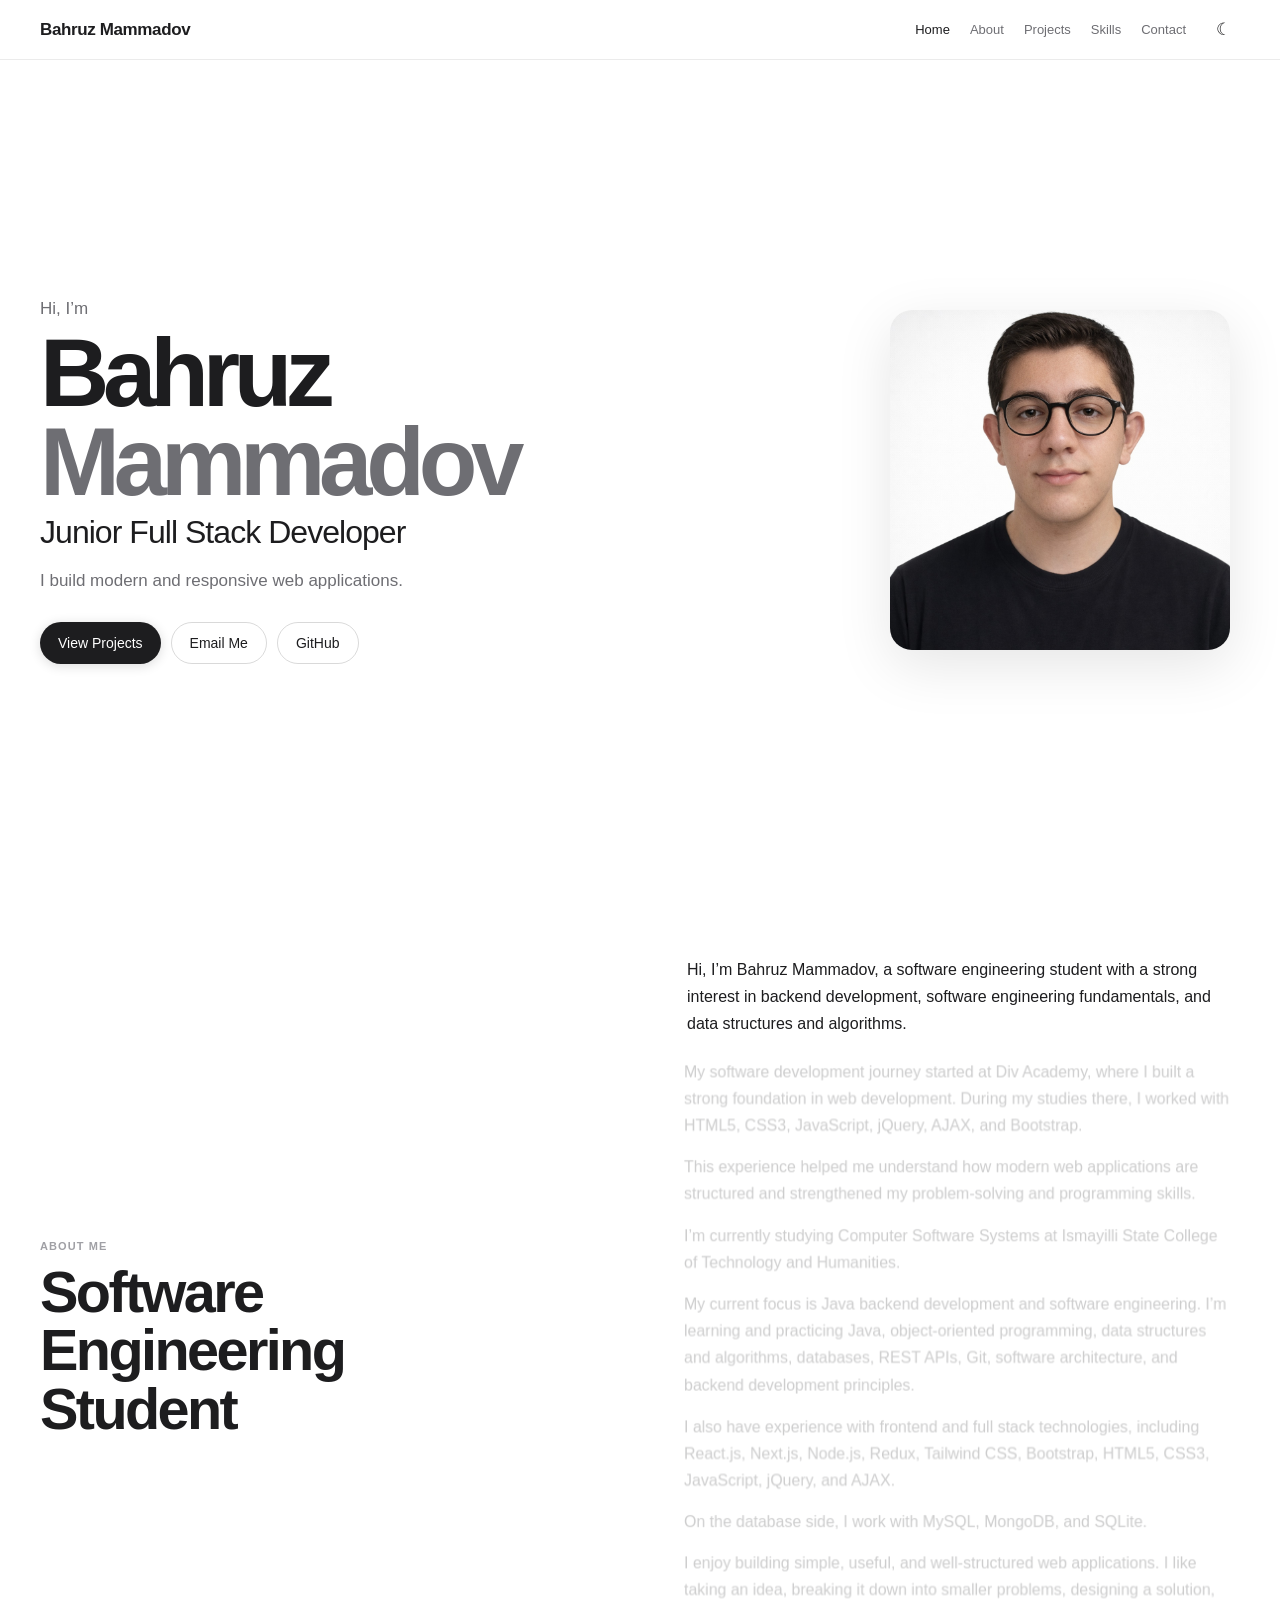
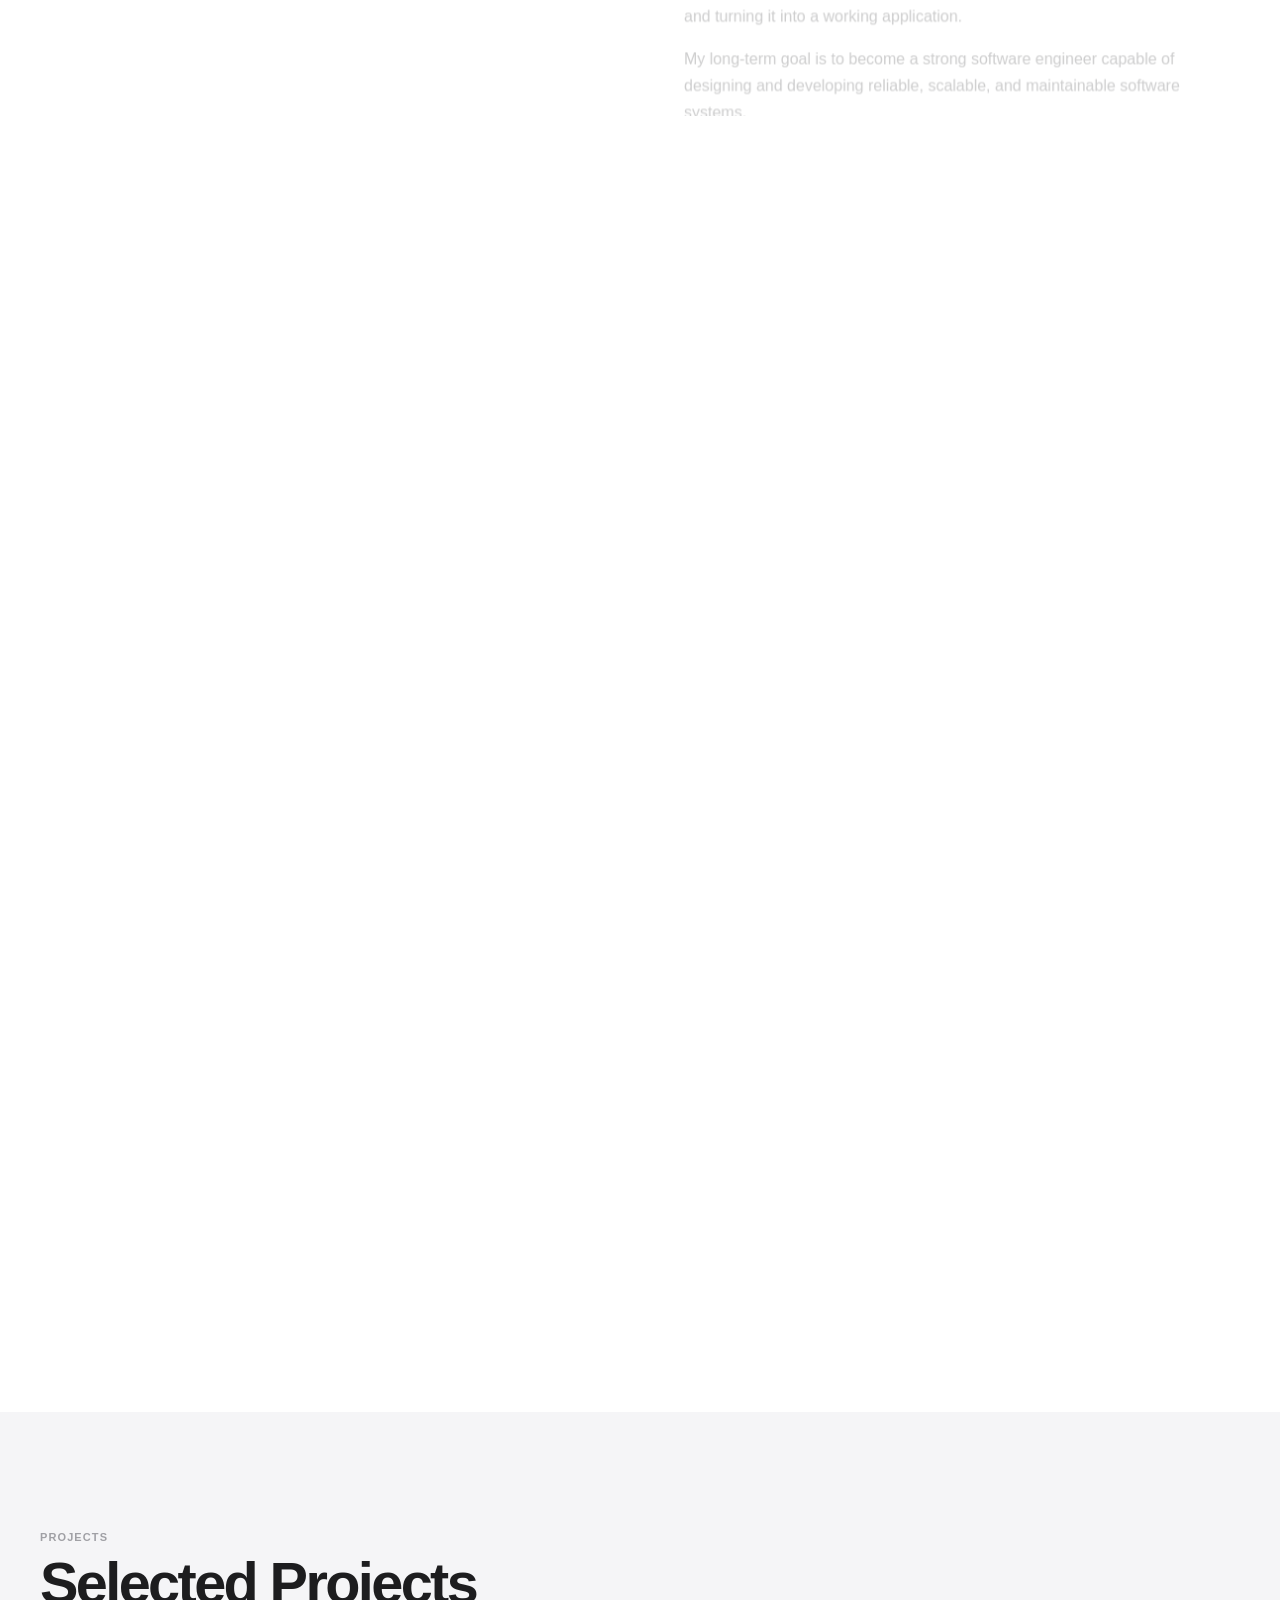
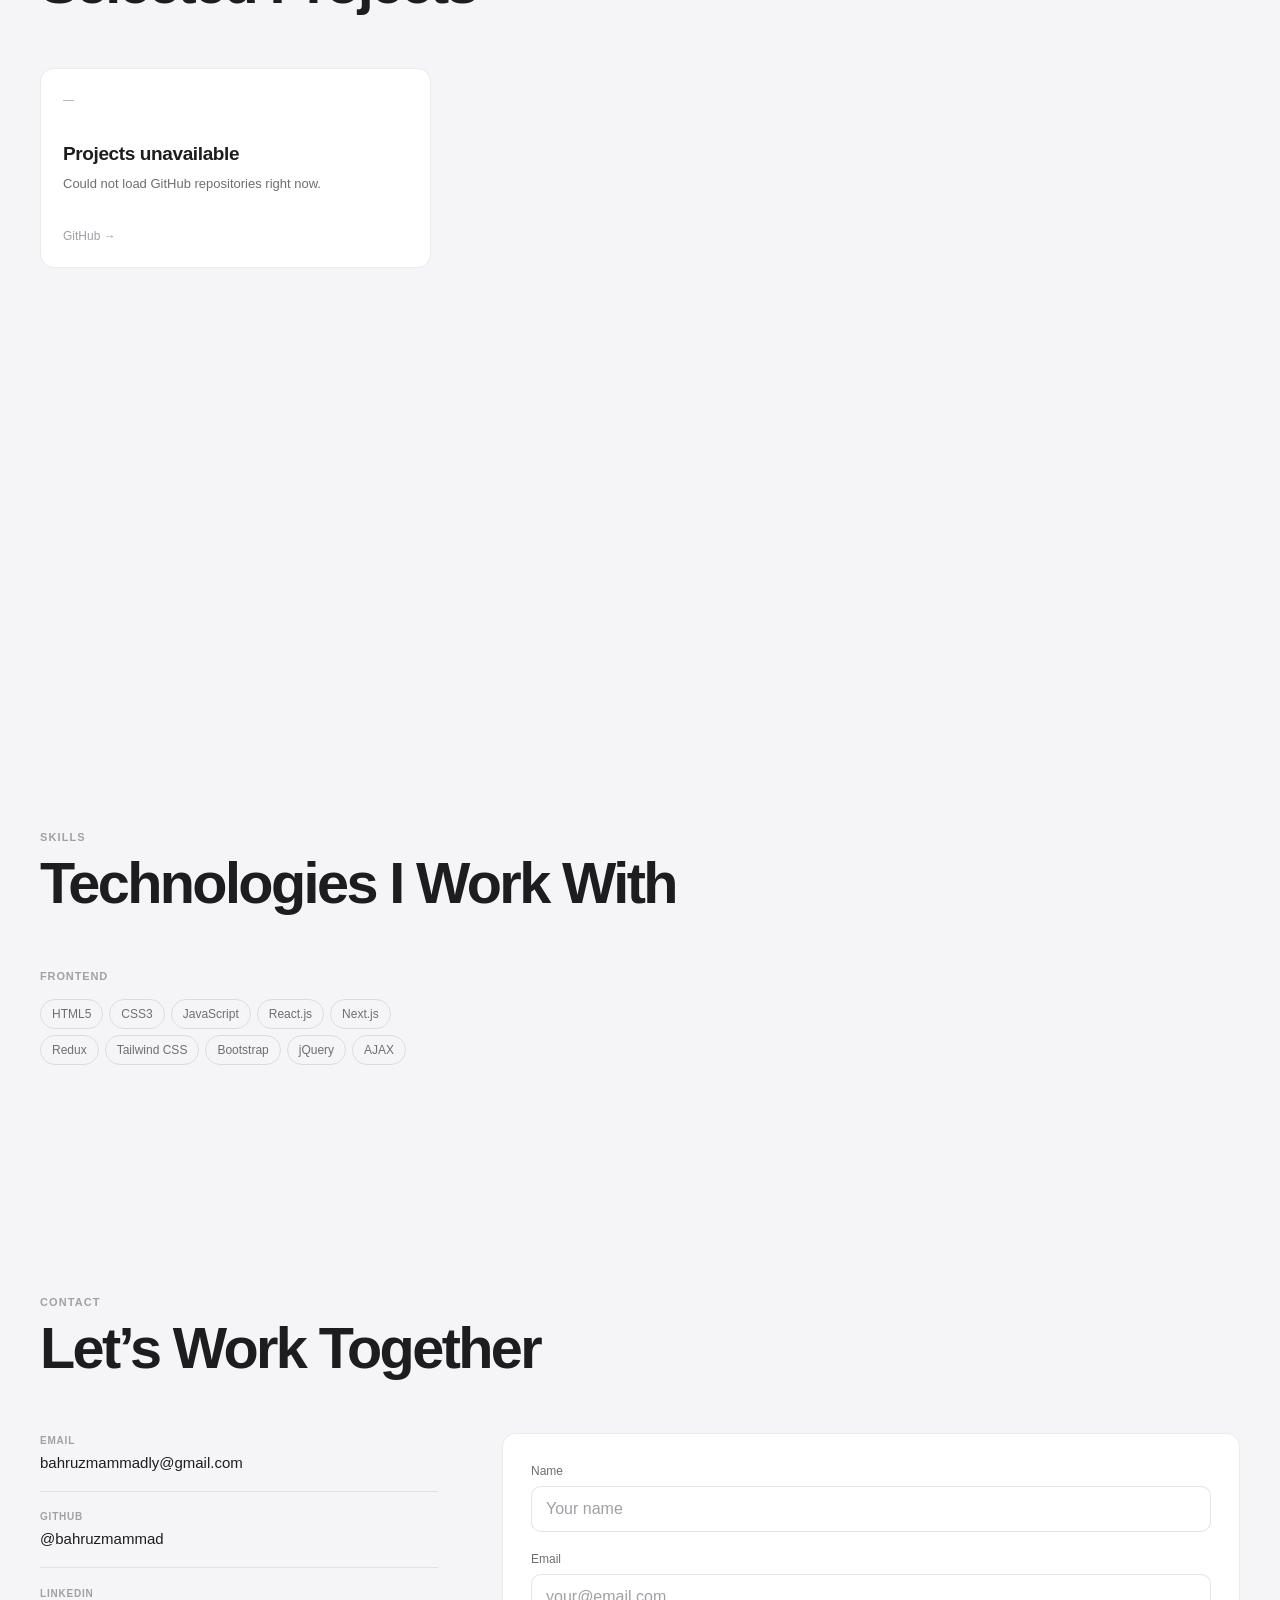
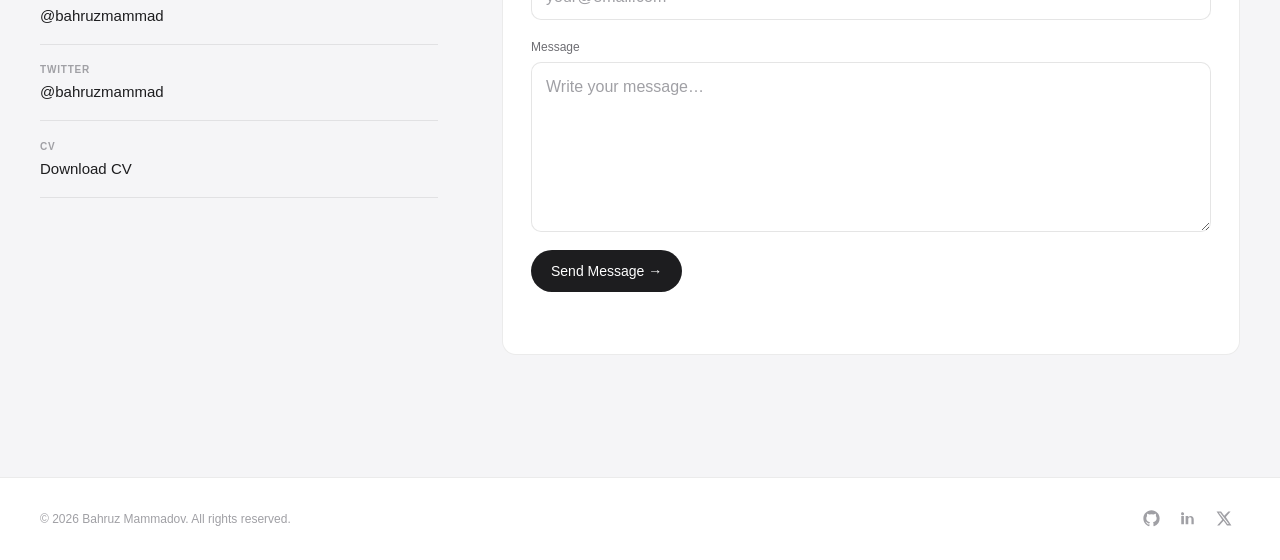
<file: index.html>
<!doctype html>
<html lang="en">
  <head>
    <meta charset="UTF-8" />
    <meta name="viewport" content="width=device-width, initial-scale=1.0" />

    <meta
      name="description"
      content="Bahruz Mammadov is a junior full-stack developer and software engineering student building modern web applications with Java, Spring Boot, React, Node.js, and MySQL. Open to junior developer roles."
    />
    <meta name="author" content="Bahruz Mammadov" />
    <meta name="theme-color" content="#ffffff" id="theme-color" />
    <meta name="robots" content="index, follow" />

    <link rel="canonical" href="https://bahruzmammad.github.io/" />

    <meta property="og:type" content="website" />
    <meta property="og:url" content="https://bahruzmammad.github.io/" />
    <meta
      property="og:title"
      content="Bahruz Mammadov — Junior Full Stack Developer"
    />
    <meta
      property="og:description"
      content="Portfolio of Bahruz Mammadov — junior full-stack developer specialising in Java, React, and Node.js web applications."
    />
    <meta
      property="og:image"
      content="https://bahruzmammad.github.io/assets/img/myimage.jpg"
    />
    <meta
      property="og:image:alt"
      content="Bahruz Mammadov — Junior Full Stack Developer"
    />
    <meta property="og:locale" content="en_US" />

    <meta name="twitter:card" content="summary_large_image" />
    <meta name="twitter:site" content="@bahruzmammad" />
    <meta name="twitter:creator" content="@bahruzmammad" />
    <meta name="twitter:url" content="https://bahruzmammad.github.io/" />
    <meta
      name="twitter:title"
      content="Bahruz Mammadov — Junior Full Stack Developer"
    />
    <meta
      name="twitter:description"
      content="Portfolio of Bahruz Mammadov — junior full-stack developer specialising in Java, React, and Node.js web applications."
    />
    <meta
      name="twitter:image"
      content="https://bahruzmammad.github.io/assets/img/myimage.jpg"
    />

    <title>Bahruz Mammadov — Junior Full Stack Developer</title>

    <link
      rel="icon"
      type="image/png"
      href="assets/img/favicon.png"
      sizes="32x32"
    />
    <link rel="apple-touch-icon" href="assets/img/myimage.jpg" />

    <script type="application/ld+json">
      {
        "@context": "https://schema.org",
        "@graph": [
          {
            "@type": "Person",
            "@id": "https://bahruzmammad.github.io/#person",
            "name": "Bahruz Mammadov",
            "url": "https://bahruzmammad.github.io/",
            "jobTitle": "Junior Full Stack Developer",
            "description": "Software engineering student and junior full-stack developer building web applications with Java, Spring Boot, React, Node.js, and MySQL.",
            "sameAs": [
              "https://github.com/bahruzmammad",
              "https://www.linkedin.com/in/bahruzmammad",
              "https://twitter.com/bahruzmammad"
            ]
          },
          {
            "@type": "WebSite",
            "@id": "https://bahruzmammad.github.io/#website",
            "url": "https://bahruzmammad.github.io/",
            "name": "Bahruz Mammadov — Portfolio",
            "description": "Personal portfolio of Bahruz Mammadov, junior full-stack developer.",
            "author": {
              "@id": "https://bahruzmammad.github.io/#person"
            }
          }
        ]
      }
    </script>

    <script>
      (function () {
        try {
          var theme = localStorage.getItem("theme");
          var isDark = window.matchMedia(
            "(prefers-color-scheme: dark)",
          ).matches;

          document.documentElement.dataset.theme =
            theme || (isDark ? "dark" : "light");
        } catch (error) {
          document.documentElement.dataset.theme = "light";
        }
      })();
    </script>

    <link rel="stylesheet" href="assets/css/styles.css" />
  </head>

  <body>
    <a href="#main" class="skip-to-content"> Skip to main content </a>

    <header class="header-nav" role="banner">
      <nav class="navbar container" aria-label="Main navigation">
        <a href="#home" class="logo" aria-label="Bahruz Mammadov — back to top">
          Bahruz Mammadov
        </a>

        <div class="nav-right">
          <button
            type="button"
            class="menu-toggle"
            id="menu-toggle"
            aria-label="Open navigation menu"
            aria-expanded="false"
            aria-controls="main-menu"
          >
            <span></span>
            <span></span>
            <span></span>
          </button>

          <ul class="nav-list" id="main-menu" role="list">
            <li>
              <a href="#home" class="active"> Home </a>
            </li>

            <li>
              <a href="#about"> About </a>
            </li>

            <li>
              <a href="#projects"> Projects </a>
            </li>

            <!--<li>
                            <a href="#education">
                                Education
                            </a>
                        </li>-->

            <li>
              <a href="#skills"> Skills </a>
            </li>

            <!--<li>
                            <a href="#certificates">
                                Certificates
                            </a>
                        </li>-->

            <li>
              <a href="#contact"> Contact </a>
            </li>
          </ul>

          <div class="theme-switcher">
            <button
              type="button"
              class="theme-icon-button"
              id="theme-toggle"
              aria-label="Switch to dark mode"
              aria-pressed="false"
              title="Switch to dark mode"
            >
              <span class="theme-icon" aria-hidden="true"> &#9790; </span>
            </button>
          </div>
        </div>
      </nav>
    </header>

    <main id="main">
      <section id="home" class="hero" aria-labelledby="hero-title">
        <div class="container hero-content">
          <div class="hero-text reveal">
            <p class="hero-greeting">Hi, I&#8217;m</p>

            <h1 id="hero-title">
              Bahruz
              <span class="hero-highlight"> Mammadov </span>
            </h1>

            <h2>Junior Full Stack Developer</h2>

            <p class="hero-description">
              I build modern and responsive web applications.
            </p>

            <div class="hero-buttons">
              <a href="#projects" class="button button-primary">
                View Projects
              </a>

              <a
                href="mailto:bahruzmammadly@gmail.com"
                class="button button-secondary"
                aria-label="Send email to Bahruz Mammadov"
              >
                Email Me
              </a>

              <a
                href="https://github.com/bahruzmammad"
                target="_blank"
                rel="noopener noreferrer"
                class="button button-secondary"
                aria-label="View Bahruz Mammadov on GitHub (opens in new tab)"
              >
                GitHub
              </a>
            </div>
          </div>

          <div class="hero-image reveal" aria-hidden="true">
            <img
              src="assets/img/myimage.jpg"
              alt="Portrait of Bahruz Mammadov"
              width="380"
              height="380"
              loading="eager"
              fetchpriority="high"
            />
          </div>
        </div>
      </section>

      <section id="about" class="about" aria-labelledby="about-title">
        <div class="about-sticky">
          <div class="container about-content">
            <div class="about-header reveal">
              <span class="section-label"> About Me </span>

              <h2 id="about-title">Software Engineering Student</h2>
            </div>

            <div class="about-body" aria-label="About Bahruz Mammadov">
              <p class="active">
                Hi, I&#8217;m Bahruz Mammadov, a software engineering student
                with a strong interest in backend development, software
                engineering fundamentals, and data structures and algorithms.
              </p>

              <p>
                My software development journey started at Div Academy, where I
                built a strong foundation in web development. During my studies
                there, I worked with HTML5, CSS3, JavaScript, jQuery, AJAX, and
                Bootstrap.
              </p>

              <p>
                This experience helped me understand how modern web applications
                are structured and strengthened my problem-solving and
                programming skills.
              </p>

              <p>
                I&#8217;m currently studying Computer Software Systems at
                Ismayilli State College of Technology and Humanities.
              </p>

              <p>
                My current focus is Java backend development and software
                engineering. I&#8217;m learning and practicing Java,
                object-oriented programming, data structures and algorithms,
                databases, REST APIs, Git, software architecture, and backend
                development principles.
              </p>

              <p>
                I also have experience with frontend and full stack
                technologies, including React.js, Next.js, Node.js, Redux,
                Tailwind CSS, Bootstrap, HTML5, CSS3, JavaScript, jQuery, and
                AJAX.
              </p>

              <p>
                On the database side, I work with MySQL, MongoDB, and SQLite.
              </p>

              <p>
                I enjoy building simple, useful, and well-structured web
                applications. I like taking an idea, breaking it down into
                smaller problems, designing a solution, and turning it into a
                working application.
              </p>

              <p>
                My long-term goal is to become a strong software engineer
                capable of designing and developing reliable, scalable, and
                maintainable software systems.
              </p>
            </div>
          </div>
        </div>
      </section>

      <section
        id="projects"
        class="projects section"
        aria-labelledby="projects-title"
      >
        <div class="container">
          <div class="section-header reveal">
            <span class="section-label"> Projects </span>

            <h2 id="projects-title">Selected Projects</h2>
          </div>

          <div
            class="projects-grid"
            id="github-projects"
            aria-live="polite"
            aria-busy="true"
          >
            <article
              class="project-card github-loading"
              aria-label="Loading projects"
            >
              <div class="project-content">
                <span class="project-number"> &#8212; </span>

                <h3>Loading&#8230;</h3>

                <p>Fetching repositories from GitHub.</p>

                <div class="project-tech">
                  <span> GitHub API </span>
                </div>
              </div>
            </article>
          </div>
        </div>
      </section>

      <!--<section
                id="education"
                class="education section"
                aria-labelledby="education-title"
            >
                <div class="container">
                    <div class="section-header reveal">
                        <span class="section-label">
                            Education
                        </span>

                        <h2 id="education-title">
                            Academic Background
                        </h2>
                    </div>

                    <div
                        class="education-grid"
                        id="education-grid"
                        aria-live="polite"
                    ></div>
                </div>
            </section>-->

      <section
        id="skills"
        class="skills section"
        aria-labelledby="skills-title"
      >
        <div class="container">
          <div class="section-header reveal">
            <span class="section-label"> Skills </span>

            <h2 id="skills-title">Technologies I Work With</h2>
          </div>

          <div class="skills-grid">
            <div class="skill-group reveal">
              <h3>Backend</h3>

              <ul>
                <li>Java</li>
                <li>Spring Boot</li>
                <li>Node.js</li>
                <li>Express.js</li>
                <li>REST APIs</li>
              </ul>
            </div>

            <div class="skill-group reveal">
              <h3>Frontend</h3>

              <ul>
                <li>HTML5</li>
                <li>CSS3</li>
                <li>JavaScript</li>
                <li>React.js</li>
                <li>Next.js</li>
                <li>Redux</li>
                <li>Tailwind CSS</li>
                <li>Bootstrap</li>
                <li>jQuery</li>
                <li>AJAX</li>
              </ul>
            </div>

            <div class="skill-group reveal">
              <h3>Database</h3>

              <ul>
                <li>MySQL</li>
                <li>MongoDB</li>
                <li>SQLite</li>
              </ul>
            </div>

            <div class="skill-group reveal">
              <h3>Software Engineering</h3>

              <ul>
                <li>OOP</li>
                <li>Data Structures</li>
                <li>Algorithms</li>
                <li>Git</li>
                <li>Architecture</li>
                <li>Computer Science</li>
              </ul>
            </div>

            <div class="skill-group reveal">
              <h3>Other</h3>

              <ul>
                <li>Operating Systems</li>
                <li>Computer Networking</li>
                <li>Web Development</li>
                <li>Full-Stack Development</li>
              </ul>
            </div>
          </div>
        </div>
      </section>

      <!--<section
                id="certificates"
                class="certificates section"
                aria-labelledby="certificates-title"
            >
                <div class="container">
                    <div class="section-header reveal">
                        <span class="section-label">
                            Certificates
                        </span>

                        <h2 id="certificates-title">
                            Certifications
                        </h2>
                    </div>

                    <div
                        class="cert-showcase reveal"
                        id="cert-showcase"
                        aria-label="Certificate showcase"
                    >
                        <div class="cert-main">
                            <div class="cert-image-wrap">
                                <img
                                    id="cert-img"
                                    src=""
                                    alt=""
                                    loading="lazy"
                                />
                            </div>

                            <div class="cert-info">
                                <div class="cert-meta">
                                    <span
                                        id="cert-issuer"
                                        class="cert-issuer"
                                    ></span>

                                    <span
                                        id="cert-date"
                                        class="cert-date"
                                    ></span>
                                </div>

                                <h3
                                    id="cert-title"
                                    class="cert-title"
                                ></h3>

                                <p
                                    id="cert-desc"
                                    class="cert-desc"
                                ></p>

                                <div class="cert-actions">
                                    <a
                                        id="cert-view"
                                        href="#"
                                        class="button button-primary"
                                        target="_blank"
                                        rel="noopener noreferrer"
                                        aria-label="View certificate"
                                    >
                                        View Certificate
                                    </a>

                                    <a
                                        id="cert-download"
                                        href="#"
                                        class="button button-secondary"
                                        download
                                        aria-label="Download certificate"
                                    >
                                        Download
                                    </a>
                                </div>
                            </div>
                        </div>

                        <div
                            class="cert-controls"
                            id="cert-controls"
                        >
                            <button
                                type="button"
                                class="cert-btn"
                                id="cert-prev"
                                aria-label="Previous certificate"
                            >
                                &#8592;
                            </button>

                            <span
                                class="cert-indicator"
                                id="cert-indicator"
                                aria-live="polite"
                                aria-atomic="true"
                            >
                                1 / 1
                            </span>

                            <button
                                type="button"
                                class="cert-btn"
                                id="cert-next"
                                aria-label="Next certificate"
                            >
                                &#8594;
                            </button>
                        </div>
                    </div>
                </div>
            </section>-->

      <section
        id="contact"
        class="contact section"
        aria-labelledby="contact-title"
      >
        <div class="container">
          <div class="section-header reveal">
            <span class="section-label"> Contact </span>

            <h2 id="contact-title">Let&#8217;s Work Together</h2>
          </div>

          <div class="contact-content">
            <address class="contact-info">
              <ul role="list">
                <li class="contact-item reveal">
                  <span> Email </span>

                  <a
                    href="mailto:bahruzmammadly@gmail.com"
                    aria-label="Send email to Bahruz Mammadov at bahruzmammadly@gmail.com"
                  >
                    bahruzmammadly@gmail.com
                  </a>
                </li>

                <li class="contact-item reveal">
                  <span> GitHub </span>

                  <a
                    href="https://github.com/bahruzmammad"
                    target="_blank"
                    rel="noopener noreferrer"
                    aria-label="Bahruz Mammadov on GitHub (opens in new tab)"
                  >
                    @bahruzmammad
                  </a>
                </li>

                <li class="contact-item reveal">
                  <span> LinkedIn </span>

                  <a
                    href="https://www.linkedin.com/in/bahruzmammad"
                    target="_blank"
                    rel="noopener noreferrer"
                    aria-label="Bahruz Mammadov on LinkedIn (opens in new tab)"
                  >
                    @bahruzmammad
                  </a>
                </li>

                <li class="contact-item reveal">
                  <span> Twitter </span>

                  <a
                    href="https://twitter.com/bahruzmammad"
                    target="_blank"
                    rel="noopener noreferrer"
                    aria-label="Bahruz Mammadov on X / Twitter (opens in new tab)"
                  >
                    @bahruzmammad
                  </a>
                </li>

                <li class="contact-item reveal">
                  <span> CV </span>

                  <a
                    href="assets/cv/Bahruz-Mammadov-CV.pdf"
                    download="Bahruz-Mammadov-CV.pdf"
                    aria-label="Download Bahruz Mammadov CV as PDF"
                  >
                    Download CV
                  </a>
                </li>
              </ul>
            </address>

            <form
              class="contact-form reveal"
              id="contact-form"
              action="https://formspree.io/f/xoeqywza"
              method="POST"
              aria-label="Contact form"
              novalidate
            >
              <div class="form-group">
                <label for="name"> Name </label>

                <input
                  type="text"
                  id="name"
                  name="name"
                  placeholder="Your name"
                  autocomplete="name"
                  required
                  minlength="2"
                />
              </div>

              <div class="form-group">
                <label for="email"> Email </label>

                <input
                  type="email"
                  id="email"
                  name="email"
                  placeholder="your@email.com"
                  autocomplete="email"
                  required
                />
              </div>

              <div class="form-group">
                <label for="message"> Message </label>

                <textarea
                  id="message"
                  name="message"
                  rows="6"
                  placeholder="Write your message&#8230;"
                  required
                  minlength="10"
                ></textarea>
              </div>

              <button type="submit" class="contact-button">
                Send Message &#8594;
              </button>

              <p
                class="form-status"
                aria-live="polite"
                aria-atomic="true"
                role="status"
              ></p>
            </form>
          </div>
        </div>
      </section>
    </main>

    <footer class="footer" role="contentinfo">
      <div class="container">
        <p>&#169; 2026 Bahruz Mammadov. All rights reserved.</p>

        <nav class="footer-socials" aria-label="Social media links">
          <a
            href="https://github.com/bahruzmammad"
            target="_blank"
            rel="noopener noreferrer"
            aria-label="Bahruz Mammadov on GitHub (opens in new tab)"
            title="GitHub"
          >
            <svg
              viewBox="0 0 24 24"
              aria-hidden="true"
              focusable="false"
              width="17"
              height="17"
            >
              <path
                fill="currentColor"
                d="M12 .5C5.65.5.5 5.65.5 12c0 5.08 3.29 9.39 7.85 10.91.57.1.78-.25.78-.55 0-.27-.01-1.17-.01-2.13-3.19.69-3.86-1.35-3.86-1.35-.52-1.33-1.27-1.68-1.27-1.68-1.04-.71.08-.7.08-.7 1.15.08 1.75 1.18 1.75 1.18 1.02 1.75 2.68 1.24 3.34.95.1-.74.4-1.24.73-1.52-2.55-.29-5.24-1.28-5.24-5.69 0-1.26.45-2.29 1.18-3.09-.12-.29-.51-1.46.11-3.04 0 0 .96-.31 3.15 1.18a10.9 10.9 0 0 1 5.74 0c2.19-1.49 3.15-1.18 3.15-1.18.62 1.58.23 2.75.11 3.04.73.8 1.18 1.83 1.18 3.09 0 4.42-2.69 5.39-5.25 5.67.41.35.77 1.04.77 2.1 0 1.52-.01 2.74-.01 3.11 0 .3.2.66.79.55A11.51 11.51 0 0 0 23.5 12C23.5 5.65 18.35.5 12 .5Z"
              />
            </svg>
          </a>

          <a
            href="https://www.linkedin.com/in/bahruzmammad"
            target="_blank"
            rel="noopener noreferrer"
            aria-label="Bahruz Mammadov on LinkedIn (opens in new tab)"
            title="LinkedIn"
          >
            <svg
              viewBox="0 0 24 24"
              aria-hidden="true"
              focusable="false"
              width="17"
              height="17"
            >
              <path
                fill="currentColor"
                d="M6.94 8.5H3.2V20h3.74V8.5ZM5.07 3A2.17 2.17 0 1 0 5.06 7.34 2.17 2.17 0 0 0 5.07 3ZM20.8 13.42c0-3.47-1.85-5.09-4.32-5.09-1.99 0-2.88 1.09-3.38 1.85V8.5H9.36V20h3.74v-6.4c0-1.68.32-3.31 2.4-3.31 2.05 0 2.08 1.93 2.08 3.42V20h3.22v-6.58Z"
              />
            </svg>
          </a>

          <a
            href="https://twitter.com/bahruzmammad"
            target="_blank"
            rel="noopener noreferrer"
            aria-label="Bahruz Mammadov on X / Twitter (opens in new tab)"
            title="X / Twitter"
          >
            <svg
              viewBox="0 0 24 24"
              aria-hidden="true"
              focusable="false"
              width="17"
              height="17"
            >
              <path
                fill="currentColor"
                d="M18.9 2H22l-6.77 7.74L23.2 22h-6.24l-4.89-6.78L6.14 22H3l7.24-8.28L2.2 2h6.4l4.42 6.19L18.9 2Zm-1.1 17.87h1.72L7.27 4.02H5.43L17.8 19.87Z"
              />
            </svg>
          </a>
        </nav>
      </div>
    </footer>

    <script src="https://code.jquery.com/jquery-3.7.1.min.js"></script>

    <script src="assets/js/script.js"></script>
  </body>
</html>
</file>
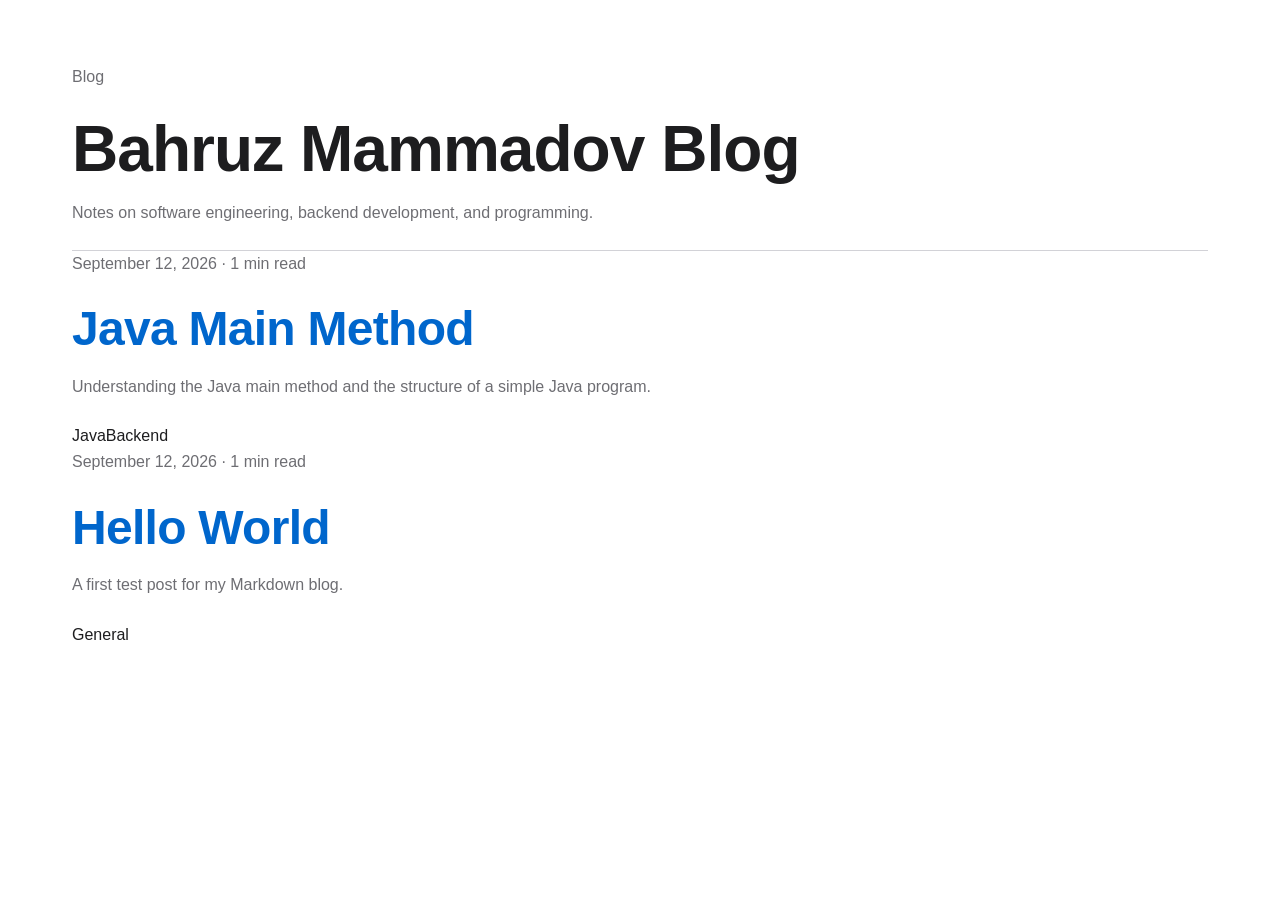
<file: blog/index.html>
<!doctype html>
<html lang="en">
<head>
    <meta charset="utf-8">
    <meta
        name="viewport"
        content="width=device-width, initial-scale=1"
    >
    <meta
        name="description"
        content="Articles about software engineering and programming."
    >
    <meta
        name="author"
        content="Bahruz Mammadov"
    >
    <meta
        name="robots"
        content="index, follow"
    >
    <link
        rel="canonical"
        href="https://blog.bahruzmammad.github.io/"
    >
    <meta
        property="og:title"
        content="Bahruz Mammadov Blog"
    >
    <meta
        property="og:description"
        content="Articles about software engineering and programming."
    >
    <meta
        property="og:type"
        content="article"
    >
    <meta
        property="og:url"
        content="https://blog.bahruzmammad.github.io/"
    >
    <script type="application/ld+json">
    {
        "@context": "https://schema.org",
        "@type": "Article",
        "headline": "Bahruz Mammadov Blog",
        "description": "Articles about software engineering and programming.",
        "author": {
            "@type": "Person",
            "name": "Bahruz Mammadov"
        },
        "url": "https://blog.bahruzmammad.github.io/"
    }
    </script>
    <title>
        Bahruz Mammadov Blog | Bahruz Mammadov Blog
    </title>
    <link
        rel="stylesheet"
        href="assets/css/blog.css"
    >
</head>

<body>
<main class="blog-container">
    <header class="blog-header">
        <p class="blog-label">Blog</p>

        <h1>
            Bahruz Mammadov Blog
        </h1>

        <p>
            Notes on software engineering,
            backend development, and programming.
        </p>
    </header>

    <section
        class="posts"
        aria-label="Blog posts"
    >
        <article class="post-card">
    <p class="post-meta">
        September 12, 2026
        ·
        1 min read
    </p>

    <h2>
        <a href="hello-java/">
            Java Main Method
        </a>
    </h2>

    <p>
        Understanding the Java main method and the structure of a simple Java program.
    </p>

    <div class="post-tags">
        <span>Java</span><span>Backend</span>
    </div>
</article>
<article class="post-card">
    <p class="post-meta">
        September 12, 2026
        ·
        1 min read
    </p>

    <h2>
        <a href="hello/">
            Hello World
        </a>
    </h2>

    <p>
        A first test post for my Markdown blog.
    </p>

    <div class="post-tags">
        <span>General</span>
    </div>
</article>
    </section>
</main>
</body>
</html>
</file>
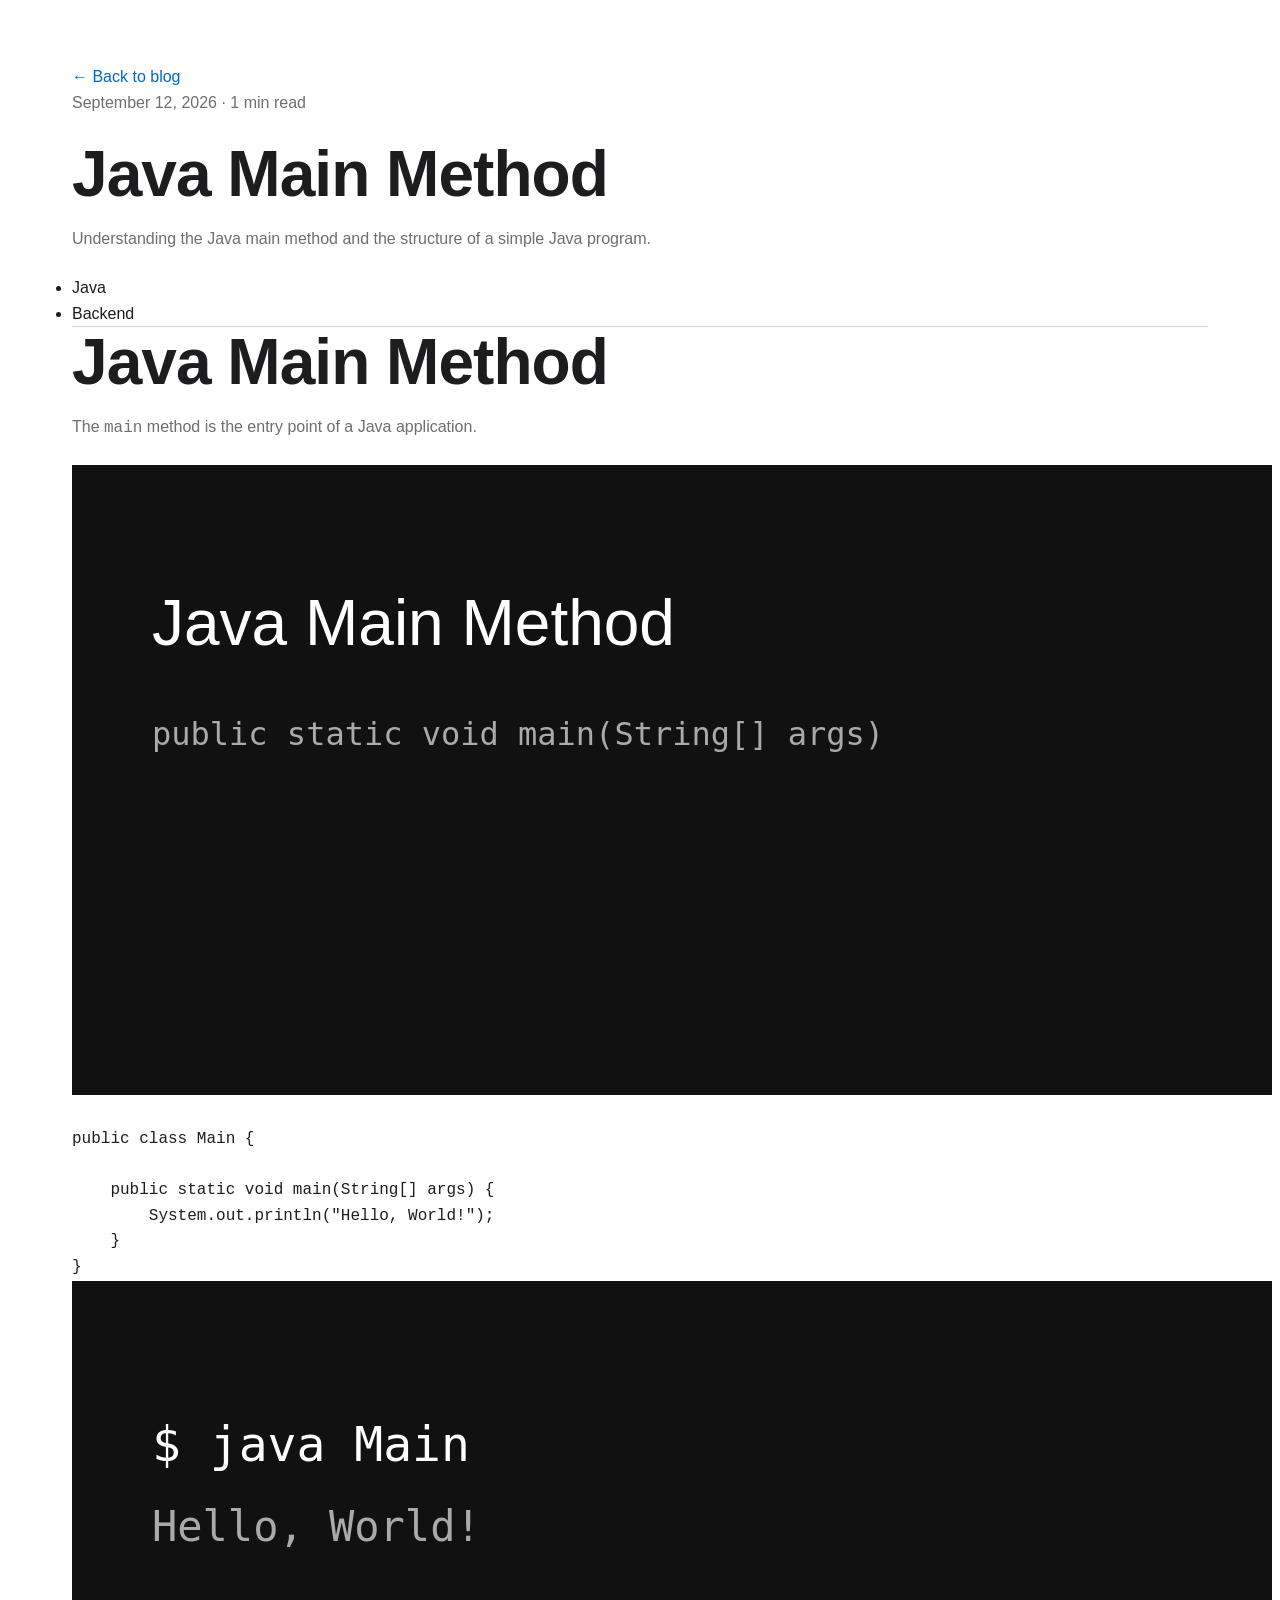
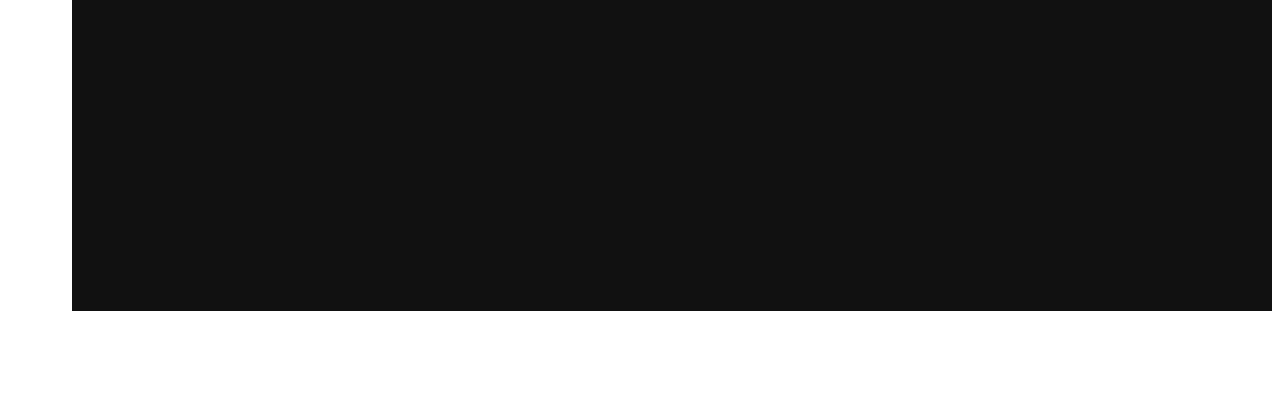
<file: blog/hello-java/index.html>
<!doctype html>
<html lang="en">
<head>
    <meta charset="utf-8">
    <meta
        name="viewport"
        content="width=device-width, initial-scale=1"
    >
    <meta
        name="description"
        content="Understanding the Java main method and the structure of a simple Java program."
    >
    <meta
        name="author"
        content="Bahruz Mammadov"
    >
    <meta
        name="robots"
        content="index, follow"
    >
    <link
        rel="canonical"
        href="https://blog.bahruzmammad.github.io/hello-java/"
    >
    <meta
        property="og:title"
        content="Java Main Method"
    >
    <meta
        property="og:description"
        content="Understanding the Java main method and the structure of a simple Java program."
    >
    <meta
        property="og:type"
        content="article"
    >
    <meta
        property="og:url"
        content="https://blog.bahruzmammad.github.io/hello-java/"
    >
    <script type="application/ld+json">
    {
        "@context": "https://schema.org",
        "@type": "Article",
        "headline": "Java Main Method",
        "description": "Understanding the Java main method and the structure of a simple Java program.",
        "author": {
            "@type": "Person",
            "name": "Bahruz Mammadov"
        },
        "url": "https://blog.bahruzmammad.github.io/hello-java/"
    }
    </script>
    <title>
        Java Main Method | Bahruz Mammadov Blog
    </title>
    <link
        rel="stylesheet"
        href="../assets/css/blog.css"
    >
</head>

<body>
<main class="blog-container">
    <article class="post">
        <header class="post-header">
            <a href="../">
                ← Back to blog
            </a>

            <p class="post-meta">
                September 12, 2026
                ·
                1 min read
            </p>

            <h1>
                Java Main Method
            </h1>

            <p class="post-description">
                Understanding the Java main method and the structure of a simple Java program.
            </p>

            <ul class="post-tags">
                <li>Java</li><li>Backend</li>
            </ul>
        </header>

        <div class="post-content">
            <h1>Java Main Method</h1>
<p>The <code>main</code> method is the entry point of a Java application.</p>
<p><img src="assets/img/java-main-method.svg" alt="Java Main Method" loading="lazy"></p>
<pre><code class="language-java">public class Main {

    public static void main(String[] args) {
        System.out.println("Hello, World!");
    }
}</code></pre>
<p><img src="assets/terminal/java-main-output.svg" alt="Terminal Output" loading="lazy"></p>
        </div>
    </article>
</main>
</body>
</html>
</file>
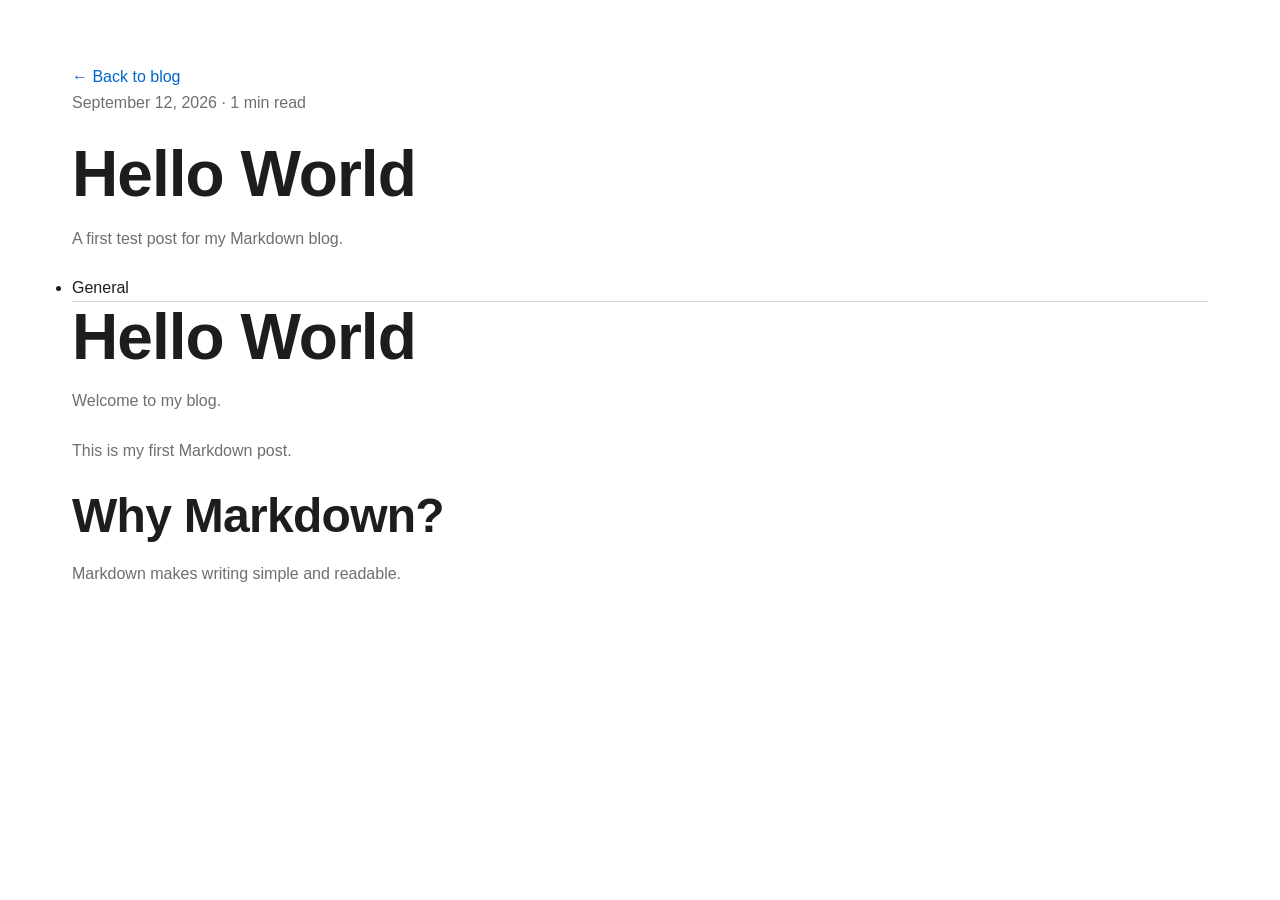
<file: blog/hello/index.html>
<!doctype html>
<html lang="en">
<head>
    <meta charset="utf-8">
    <meta
        name="viewport"
        content="width=device-width, initial-scale=1"
    >
    <meta
        name="description"
        content="A first test post for my Markdown blog."
    >
    <meta
        name="author"
        content="Bahruz Mammadov"
    >
    <meta
        name="robots"
        content="index, follow"
    >
    <link
        rel="canonical"
        href="https://blog.bahruzmammad.github.io/hello/"
    >
    <meta
        property="og:title"
        content="Hello World"
    >
    <meta
        property="og:description"
        content="A first test post for my Markdown blog."
    >
    <meta
        property="og:type"
        content="article"
    >
    <meta
        property="og:url"
        content="https://blog.bahruzmammad.github.io/hello/"
    >
    <script type="application/ld+json">
    {
        "@context": "https://schema.org",
        "@type": "Article",
        "headline": "Hello World",
        "description": "A first test post for my Markdown blog.",
        "author": {
            "@type": "Person",
            "name": "Bahruz Mammadov"
        },
        "url": "https://blog.bahruzmammad.github.io/hello/"
    }
    </script>
    <title>
        Hello World | Bahruz Mammadov Blog
    </title>
    <link
        rel="stylesheet"
        href="../assets/css/blog.css"
    >
</head>

<body>
<main class="blog-container">
    <article class="post">
        <header class="post-header">
            <a href="../">
                ← Back to blog
            </a>

            <p class="post-meta">
                September 12, 2026
                ·
                1 min read
            </p>

            <h1>
                Hello World
            </h1>

            <p class="post-description">
                A first test post for my Markdown blog.
            </p>

            <ul class="post-tags">
                <li>General</li>
            </ul>
        </header>

        <div class="post-content">
            <h1>Hello World</h1>
<p>Welcome to my blog.</p>
<p>This is my first Markdown post.</p>
<h2>Why Markdown?</h2>
<p>Markdown makes writing simple and readable.</p>
        </div>
    </article>
</main>
</body>
</html>
</file>
<file: assets/css/styles.css>
* {
  margin: 0;
  padding: 0;
  box-sizing: border-box;
}

:root {
  --header-height: 60px;
  --container-width: 1200px;
  --text-primary: #1d1d1f;
  --text-secondary: #6e6e73;
  --text-tertiary: #a0a0a5;
  --background: #ffffff;
  --background-light: #f5f5f7;
  --surface: #ffffff;
  --surface-hover: #ebebed;
  --border: rgba(0, 0, 0, 0.08);
  --border-mid: rgba(0, 0, 0, 0.1);
  --border-strong: rgba(0, 0, 0, 0.15);
  --header-background: rgba(255, 255, 255, 0.85);
  --input-background: #ffffff;
  --selection-background: #1d1d1f;
  --selection-color: #ffffff;
  --button-primary-background: #1d1d1f;
  --button-primary-color: #ffffff;
  --button-secondary-background: transparent;
  --shadow-sm: 0 1px 6px rgba(0, 0, 0, 0.05);
  --shadow-card: 0 4px 24px rgba(0, 0, 0, 0.08);
  --shadow-image: 0 16px 56px rgba(0, 0, 0, 0.1);
  --radius-sm: 10px;
  --radius-md: 14px;
  --radius-lg: 22px;
  --ease-apple: cubic-bezier(0.22, 1, 0.36, 1);
  color-scheme: light;
}

html[data-theme="dark"] {
  --text-primary: #f5f5f7;
  --text-secondary: #a1a1a6;
  --text-tertiary: #6e6e73;
  --background: #000000;
  --background-light: #111113;
  --surface: #1c1c1e;
  --surface-hover: #2c2c2e;
  --border: rgba(255, 255, 255, 0.09);
  --border-mid: rgba(255, 255, 255, 0.12);
  --border-strong: rgba(255, 255, 255, 0.18);
  --header-background: rgba(0, 0, 0, 0.88);
  --input-background: #1c1c1e;
  --selection-background: #f5f5f7;
  --selection-color: #000000;
  --button-primary-background: #f5f5f7;
  --button-primary-color: #000000;
  --button-secondary-background: transparent;
  --shadow-sm: 0 1px 6px rgba(0, 0, 0, 0.4);
  --shadow-card: 0 4px 24px rgba(0, 0, 0, 0.5);
  --shadow-image: 0 16px 56px rgba(0, 0, 0, 0.6);
  color-scheme: dark;
}

html {
  scroll-behavior: smooth;
  scroll-padding-top: var(--header-height);
  background: var(--background);
  transition:
    background-color 0.4s var(--ease-apple),
    color 0.4s var(--ease-apple);
}

html:focus-within {
  scroll-behavior: smooth;
}

body {
  min-width: 320px;
  font-family:
    -apple-system, BlinkMacSystemFont, "SF Pro Text", "Helvetica Neue", Arial,
    sans-serif;
  color: var(--text-primary);
  background: var(--background);
  line-height: 1.5;
  -webkit-font-smoothing: antialiased;
  -moz-osx-font-smoothing: grayscale;
  text-rendering: optimizeLegibility;
  overflow-x: hidden;
  transition:
    background-color 0.4s var(--ease-apple),
    color 0.4s var(--ease-apple);
}

body.no-scroll {
  overflow: hidden;
}
a {
  color: inherit;
  text-decoration: none;
}
button,
input,
textarea {
  font: inherit;
}
button {
  border: 0;
  cursor: pointer;
}
img {
  display: block;
  max-width: 100%;
  height: auto;
}
ul {
  list-style: none;
}

::selection {
  color: var(--selection-color);
  background: var(--selection-background);
}

:focus-visible {
  outline: 2px solid var(--text-primary);
  outline-offset: 3px;
  border-radius: 4px;
}

button:focus-visible,
a:focus-visible,
input:focus-visible,
textarea:focus-visible {
  outline: 2px solid var(--text-primary);
  outline-offset: 4px;
  border-radius: 6px;
}

.skip-to-content {
  position: absolute;
  top: -40px;
  left: 0;
  background: var(--button-primary-background);
  color: var(--button-primary-color);
  padding: 8px 16px;
  border-radius: 0 0 8px 0;
  z-index: 10000;
  font-size: 14px;
  font-weight: 500;
  transition: top 0.2s ease;
}
.skip-to-content:focus {
  top: 0;
}

.container {
  width: min(calc(100% - 48px), var(--container-width));
  margin-inline: auto;
}

.header-nav {
  position: fixed;
  inset: 0 0 auto;
  width: 100%;
  height: var(--header-height);
  z-index: 1000;
  background: var(--header-background);
  border-bottom: 1px solid var(--border);
  backdrop-filter: blur(28px) saturate(200%);
  -webkit-backdrop-filter: blur(28px) saturate(200%);
  transition:
    background-color 0.4s var(--ease-apple),
    border-color 0.4s var(--ease-apple);
}

.navbar {
  width: min(calc(100% - 48px), var(--container-width));
  height: 100%;
  margin-inline: auto;
  display: flex;
  align-items: center;
  justify-content: space-between;
  gap: 24px;
}

.logo {
  flex-shrink: 0;
  font-size: 17px;
  font-weight: 600;
  letter-spacing: -0.022em;
  color: var(--text-primary);
  white-space: nowrap;
  transition:
    opacity 0.2s var(--ease-apple),
    color 0.4s var(--ease-apple);
}
.logo:hover {
  opacity: 0.55;
}

.nav-right {
  display: flex;
  align-items: center;
  gap: 20px;
  flex-shrink: 0;
}

.nav-list {
  display: flex;
  align-items: center;
  gap: 20px;
  overflow-x: auto;
  scrollbar-width: none;
  -webkit-overflow-scrolling: touch;
}
.nav-list::-webkit-scrollbar {
  display: none;
}

.nav-list a {
  position: relative;
  flex-shrink: 0;
  display: inline-block;
  padding: 3px 0;
  font-size: 13px;
  font-weight: 400;
  color: var(--text-secondary);
  white-space: nowrap;
  transition: color 0.2s var(--ease-apple);
}

.nav-list a::after {
  content: "";
  position: absolute;
  left: 50%;
  bottom: -3px;
  width: 0;
  height: 1.5px;
  border-radius: 999px;
  background: var(--text-primary);
  transform: translateX(-50%);
  transition: width 0.25s var(--ease-apple);
}

.nav-list a:hover {
  color: var(--text-primary);
}
.nav-list a.active {
  color: var(--text-primary);
  font-weight: 500;
}
.nav-list a.active::after {
  width: 14px;
}

.theme-switcher {
  flex-shrink: 0;
}

.theme-icon-button {
  width: 34px;
  height: 34px;
  display: inline-flex;
  align-items: center;
  justify-content: center;
  padding: 0;
  color: var(--text-primary);
  background: transparent;
  border-radius: 50%;
  -webkit-tap-highlight-color: transparent;
  transition:
    background-color 0.2s var(--ease-apple),
    transform 0.25s var(--ease-apple),
    color 0.4s var(--ease-apple);
}
.theme-icon-button:hover {
  background: var(--background-light);
  transform: translateY(-1px);
}
.theme-icon-button:active {
  transform: scale(0.9);
}

.theme-icon-button .theme-icon {
  font-size: 17px;
  line-height: 1;
  pointer-events: none;
  transition:
    transform 0.35s var(--ease-apple),
    color 0.4s var(--ease-apple);
}
.theme-icon-button:hover .theme-icon {
  transform: rotate(14deg);
}
html[data-theme="dark"] .theme-icon-button:hover .theme-icon {
  transform: rotate(-14deg);
}

.section {
  min-height: 100vh;
  padding: 112px 0;
  background: var(--background);
  transition: background-color 0.4s var(--ease-apple);
}

.section-header {
  max-width: 680px;
  margin-bottom: 56px;
}

.section-label {
  display: inline-block;
  margin-bottom: 8px;
  font-size: 11px;
  font-weight: 600;
  letter-spacing: 0.1em;
  text-transform: uppercase;
  color: var(--text-tertiary);
  transition: color 0.4s var(--ease-apple);
}

.section-header h2,
.about-header h2 {
  font-size: clamp(34px, 4.5vw, 60px);
  font-weight: 600;
  line-height: 1.02;
  letter-spacing: -0.045em;
  color: var(--text-primary);
  transition: color 0.4s var(--ease-apple);
}

.hero {
  min-height: 100vh;
  padding-top: var(--header-height);
  display: flex;
  align-items: center;
  background: var(--background);
  transition: background-color 0.4s var(--ease-apple);
}

.hero-content {
  display: grid;
  grid-template-columns: minmax(0, 1fr) 360px;
  align-items: center;
  gap: clamp(48px, 7vw, 96px);
  padding: 64px 0;
}

.hero-text {
  max-width: 640px;
}

.hero-greeting {
  margin-bottom: 6px;
  font-size: 17px;
  color: var(--text-secondary);
  transition: color 0.4s var(--ease-apple);
}

.hero-text h1 {
  margin-bottom: 8px;
  font-size: clamp(52px, 7.5vw, 96px);
  font-weight: 700;
  line-height: 0.93;
  letter-spacing: -0.065em;
  color: var(--text-primary);
  transition: color 0.4s var(--ease-apple);
}

.hero-highlight {
  display: block;
  color: var(--text-secondary);
  transition: color 0.4s var(--ease-apple);
}

.hero-text h2 {
  margin-bottom: 16px;
  font-size: clamp(19px, 2.5vw, 32px);
  font-weight: 500;
  line-height: 1.15;
  letter-spacing: -0.03em;
  color: var(--text-primary);
  transition: color 0.4s var(--ease-apple);
}

.hero-description {
  max-width: 500px;
  margin-bottom: 28px;
  font-size: 17px;
  line-height: 1.6;
  color: var(--text-secondary);
  transition: color 0.4s var(--ease-apple);
}

.hero-buttons {
  display: flex;
  flex-wrap: wrap;
  gap: 10px;
}

.button {
  min-height: 42px;
  display: inline-flex;
  align-items: center;
  justify-content: center;
  padding: 0 18px;
  border-radius: 999px;
  font-size: 14px;
  font-weight: 500;
  white-space: nowrap;
  cursor: pointer;
  transition:
    transform 0.25s var(--ease-apple),
    background-color 0.25s var(--ease-apple),
    color 0.25s var(--ease-apple),
    border-color 0.25s var(--ease-apple),
    box-shadow 0.25s var(--ease-apple),
    opacity 0.25s var(--ease-apple);
}

.button:hover:not(:disabled):not([aria-busy="true"]) {
  transform: translateY(-2px);
}

.button-primary {
  color: var(--button-primary-color);
  background: var(--button-primary-background);
  box-shadow: 0 2px 12px rgba(0, 0, 0, 0.14);
}
.button-primary:hover:not(:disabled) {
  box-shadow: 0 6px 22px rgba(0, 0, 0, 0.2);
}
html[data-theme="dark"] .button-primary {
  box-shadow: 0 2px 12px rgba(0, 0, 0, 0.45);
}
html[data-theme="dark"] .button-primary:hover:not(:disabled) {
  box-shadow: 0 6px 22px rgba(0, 0, 0, 0.55);
}

.button-secondary {
  color: var(--text-primary);
  border: 1px solid var(--border-strong);
  background: var(--button-secondary-background);
}
.button-secondary:hover:not(:disabled) {
  background: var(--background-light);
}

.button:disabled,
.button[aria-busy="true"] {
  opacity: 0.5;
  cursor: not-allowed;
  transform: none !important;
}

.hero-image {
  display: flex;
  justify-content: center;
}

.hero-image img {
  width: 100%;
  max-width: 340px;
  aspect-ratio: 1;
  object-fit: cover;
  border-radius: var(--radius-lg);
  box-shadow: var(--shadow-image);
  transition:
    transform 0.6s var(--ease-apple),
    box-shadow 0.6s var(--ease-apple);
}

@media (hover: hover) and (pointer: fine) {
  .hero-image:hover img {
    transform: translateY(-7px) scale(1.012);
    box-shadow: 0 28px 72px rgba(0, 0, 0, 0.15);
  }
}
html[data-theme="dark"] .hero-image img {
  box-shadow: 0 12px 48px rgba(0, 0, 0, 0.5);
}

.about {
  position: relative;
  background: var(--background);
  transition: background-color 0.4s var(--ease-apple);
}

.about-sticky {
  position: sticky;
  top: var(--header-height);
  min-height: calc(100vh - var(--header-height));
  display: flex;
  align-items: center;
  overflow: hidden;
}

.about-content {
  display: grid;
  grid-template-columns: minmax(0, 1fr) minmax(0, 1fr);
  gap: clamp(40px, 7vw, 88px);
  align-items: center;
  padding: 56px 0;
}

.about-header {
  max-width: 460px;
}

.about-body {
  display: flex;
  flex-direction: column;
  gap: 14px;
  max-height: calc(100vh - var(--header-height) - 80px);
  overflow: hidden;
}

.about-body p {
  font-size: 16px;
  line-height: 1.7;
  color: var(--text-primary);
  opacity: 0.22;
  transform: translate3d(0, 6px, 0) scale(0.99);
  transform-origin: left center;
  filter: blur(0.3px);
  transition:
    opacity 0.5s var(--ease-apple),
    transform 0.5s var(--ease-apple),
    filter 0.5s var(--ease-apple),
    color 0.4s var(--ease-apple);
  will-change: opacity, transform;
}

.about-body p.active {
  opacity: 1;
  font-weight: 500;
  transform: translate3d(3px, 0, 0) scale(1);
  filter: blur(0);
}

.projects {
  background: var(--background-light);
  transition: background-color 0.4s var(--ease-apple);
}

.projects-grid {
  display: grid;
  grid-template-columns: repeat(3, minmax(0, 1fr));
  gap: 14px;
  min-height: 200px;
}

.project-card {
  position: relative;
  display: flex;
  flex-direction: column;
  background: var(--surface);
  border: 1px solid var(--border);
  border-radius: var(--radius-md);
  overflow: hidden;
  transition:
    transform 0.3s var(--ease-apple),
    box-shadow 0.3s var(--ease-apple),
    border-color 0.3s var(--ease-apple),
    background-color 0.4s var(--ease-apple);
}
.project-card:hover {
  transform: translateY(-4px);
  border-color: var(--border-mid);
  box-shadow: var(--shadow-card);
}

.project-demo-img {
  width: 100%;
  aspect-ratio: 16 / 9;
  overflow: hidden;
  background: var(--background-light);
  flex-shrink: 0;
  transition: background-color 0.4s var(--ease-apple);
}
.project-demo-img img {
  width: 100%;
  height: 100%;
  object-fit: cover;
  transition: transform 0.55s var(--ease-apple);
}
.project-card:hover .project-demo-img img {
  transform: scale(1.04);
}

.project-content {
  flex: 1;
  display: flex;
  flex-direction: column;
  padding: 22px;
}

.project-number {
  font-size: 11px;
  font-weight: 500;
  letter-spacing: 0.07em;
  color: var(--text-tertiary);
  margin-bottom: auto;
  padding-bottom: 14px;
  transition: color 0.4s var(--ease-apple);
}

.project-content h3 {
  font-size: clamp(15px, 1.6vw, 19px);
  font-weight: 600;
  line-height: 1.3;
  letter-spacing: -0.02em;
  color: var(--text-primary);
  margin-bottom: 7px;
  overflow-wrap: anywhere;
  transition:
    color 0.4s var(--ease-apple),
    transform 0.25s var(--ease-apple);
}
.project-card:hover .project-content h3 {
  transform: translateY(-1px);
}

.project-content p {
  font-size: 13px;
  line-height: 1.55;
  color: var(--text-secondary);
  margin-bottom: 12px;
  display: -webkit-box;
  -webkit-line-clamp: 3;
  -webkit-box-orient: vertical;
  overflow: hidden;
  transition: color 0.4s var(--ease-apple);
}

.project-tech {
  display: flex;
  flex-wrap: wrap;
  gap: 5px;
  margin-bottom: 14px;
}
.project-tech span {
  padding: 3px 8px;
  font-size: 11px;
  color: var(--text-tertiary);
  background: var(--background-light);
  border-radius: 999px;
  white-space: nowrap;
  transition:
    background-color 0.25s var(--ease-apple),
    color 0.25s var(--ease-apple);
}
.project-card:hover .project-tech span {
  color: var(--text-secondary);
}

.project-links {
  margin-top: auto;
  display: flex;
  flex-wrap: wrap;
  align-items: center;
  gap: 14px;
}

.project-link {
  font-size: 12px;
  font-weight: 500;
  transition:
    opacity 0.2s var(--ease-apple),
    transform 0.2s var(--ease-apple),
    color 0.4s var(--ease-apple);
}
.project-link:hover {
  opacity: 0.5;
  transform: translateX(2px);
}
.project-link-live {
  color: var(--text-primary);
  font-weight: 600;
}
.project-link-github {
  color: var(--text-tertiary);
  font-weight: 400;
}

.github-loading {
  pointer-events: none;
  opacity: 1 !important;
  transform: none !important;
}
.github-loading .project-number {
  opacity: 0.3;
}
.github-loading .project-content h3 {
  color: var(--text-secondary);
}
.github-loading .project-content p {
  color: var(--text-tertiary);
}

.education {
  background: var(--background);
  min-height: auto;
  transition: background-color 0.4s var(--ease-apple);
}

.education-grid {
  display: grid;
  grid-template-columns: repeat(2, minmax(0, 1fr));
  gap: 14px;
}

.education-card {
  display: flex;
  flex-direction: column;
  background: var(--surface);
  border: 1px solid var(--border);
  border-radius: var(--radius-md);
  overflow: hidden;
  transition:
    transform 0.3s var(--ease-apple),
    box-shadow 0.3s var(--ease-apple),
    border-color 0.3s var(--ease-apple),
    background-color 0.4s var(--ease-apple);
}
.education-card:hover {
  transform: translateY(-4px);
  border-color: var(--border-mid);
  box-shadow: var(--shadow-card);
}

.education-img-wrap {
  width: 100%;
  aspect-ratio: 16 / 6;
  overflow: hidden;
  background: var(--background-light);
  flex-shrink: 0;
  transition: background-color 0.4s var(--ease-apple);
}
.education-img-wrap img {
  width: 100%;
  height: 100%;
  object-fit: cover;
  transition: transform 0.55s var(--ease-apple);
}
.education-card:hover .education-img-wrap img {
  transform: scale(1.04);
}

.education-body {
  flex: 1;
  display: flex;
  flex-direction: column;
  padding: 24px;
}

.education-meta {
  display: flex;
  align-items: center;
  flex-wrap: wrap;
  gap: 8px;
  margin-bottom: 12px;
}

.education-badge {
  display: inline-flex;
  align-items: center;
  padding: 2px 8px;
  font-size: 10px;
  font-weight: 700;
  letter-spacing: 0.07em;
  text-transform: uppercase;
  color: var(--button-primary-color);
  background: var(--button-primary-background);
  border-radius: 999px;
  transition:
    background-color 0.4s var(--ease-apple),
    color 0.4s var(--ease-apple);
}

.education-date {
  font-size: 12px;
  color: var(--text-tertiary);
  transition: color 0.4s var(--ease-apple);
}

.education-card h3 {
  margin-bottom: 4px;
  font-size: clamp(15px, 1.5vw, 18px);
  font-weight: 600;
  line-height: 1.3;
  letter-spacing: -0.02em;
  color: var(--text-primary);
  transition: color 0.4s var(--ease-apple);
}

.education-field {
  margin-bottom: 10px;
  font-size: 13px;
  color: var(--text-secondary);
  transition: color 0.4s var(--ease-apple);
}

.education-desc {
  margin-bottom: 14px;
  font-size: 13px;
  line-height: 1.6;
  color: var(--text-secondary);
  transition: color 0.4s var(--ease-apple);
}

.education-tech {
  display: flex;
  flex-wrap: wrap;
  gap: 5px;
  margin-bottom: 14px;
}
.education-tech span {
  padding: 3px 8px;
  font-size: 11px;
  color: var(--text-tertiary);
  background: var(--background-light);
  border-radius: 999px;
  transition:
    color 0.25s var(--ease-apple),
    background-color 0.25s var(--ease-apple);
}

.education-link {
  display: inline-flex;
  align-items: center;
  font-size: 12px;
  font-weight: 500;
  color: var(--text-secondary);
  margin-top: auto;
  transition:
    color 0.2s var(--ease-apple),
    transform 0.2s var(--ease-apple);
}
.education-link:hover {
  color: var(--text-primary);
  transform: translateX(2px);
}

.skills {
  background: var(--background-light);
  min-height: auto;
  transition: background-color 0.4s var(--ease-apple);
}

.skills-grid {
  display: grid;
  grid-template-columns: repeat(3, minmax(0, 1fr));
  column-gap: 48px;
  row-gap: 36px;
}

.skill-group {
  display: flex;
  flex-direction: column;
}

.skill-group h3 {
  margin-bottom: 14px;
  font-size: 11px;
  font-weight: 600;
  letter-spacing: 0.08em;
  text-transform: uppercase;
  color: var(--text-tertiary);
  transition: color 0.4s var(--ease-apple);
}

.skill-group ul {
  display: flex;
  flex-wrap: wrap;
  gap: 6px;
}

.skill-group li {
  display: inline-flex;
  padding: 5px 11px;
  font-size: 12px;
  font-weight: 400;
  color: var(--text-secondary);
  border: 1px solid var(--border-mid);
  border-radius: 999px;
  cursor: default;
  transition:
    color 0.2s var(--ease-apple),
    background-color 0.2s var(--ease-apple),
    border-color 0.2s var(--ease-apple),
    transform 0.2s var(--ease-apple);
}
.skill-group li:hover {
  color: var(--button-primary-color);
  background: var(--button-primary-background);
  border-color: var(--button-primary-background);
  transform: translateY(-1px);
}

.certificates {
  background: var(--background);
  min-height: auto;
  transition: background-color 0.4s var(--ease-apple);
}

.cert-showcase {
  max-width: 740px;
  margin-inline: auto;
  background: var(--surface);
  border: 1px solid var(--border);
  border-radius: var(--radius-lg);
  overflow: hidden;
  box-shadow: var(--shadow-sm);
  transition:
    background-color 0.4s var(--ease-apple),
    border-color 0.4s var(--ease-apple),
    box-shadow 0.4s var(--ease-apple);
}

.cert-main {
  display: grid;
  grid-template-columns: 1fr 1fr;
  align-items: stretch;
}

.cert-image-wrap {
  aspect-ratio: 4 / 3;
  overflow: hidden;
  background: var(--background-light);
  border-right: 1px solid var(--border);
  flex-shrink: 0;
  transition:
    border-color 0.4s var(--ease-apple),
    background-color 0.4s var(--ease-apple);
}
.cert-image-wrap img {
  width: 100%;
  height: 100%;
  object-fit: cover;
  transition:
    transform 0.55s var(--ease-apple),
    opacity 0.3s var(--ease-apple);
}
.cert-showcase:hover .cert-image-wrap img {
  transform: scale(1.03);
}

.cert-info {
  padding: 28px;
  display: flex;
  flex-direction: column;
}

.cert-meta {
  display: flex;
  align-items: baseline;
  justify-content: space-between;
  gap: 8px;
  margin-bottom: 8px;
  flex-wrap: wrap;
}

.cert-issuer {
  font-size: 12px;
  font-weight: 500;
  color: var(--text-secondary);
  transition: color 0.4s var(--ease-apple);
}

.cert-date {
  font-size: 11px;
  color: var(--text-tertiary);
  white-space: nowrap;
  transition: color 0.4s var(--ease-apple);
}

.cert-title {
  font-size: clamp(16px, 2vw, 22px);
  font-weight: 600;
  line-height: 1.25;
  letter-spacing: -0.025em;
  color: var(--text-primary);
  margin-bottom: 10px;
  transition: color 0.4s var(--ease-apple);
}

.cert-desc {
  font-size: 13px;
  line-height: 1.6;
  color: var(--text-secondary);
  margin-bottom: 20px;
  flex: 1;
  transition: color 0.4s var(--ease-apple);
}

.cert-actions {
  display: flex;
  flex-wrap: wrap;
  gap: 8px;
}

.cert-controls {
  display: flex;
  align-items: center;
  justify-content: center;
  gap: 16px;
  padding: 14px 28px;
  border-top: 1px solid var(--border);
  transition: border-color 0.4s var(--ease-apple);
}

.cert-btn {
  width: 30px;
  height: 30px;
  display: inline-flex;
  align-items: center;
  justify-content: center;
  font-size: 13px;
  line-height: 1;
  color: var(--text-secondary);
  background: transparent;
  border-radius: 50%;
  -webkit-tap-highlight-color: transparent;
  transition:
    background-color 0.2s var(--ease-apple),
    transform 0.2s var(--ease-apple),
    opacity 0.2s var(--ease-apple),
    color 0.4s var(--ease-apple);
}
.cert-btn:hover:not(:disabled) {
  background: var(--background-light);
  color: var(--text-primary);
  transform: scale(1.1);
}
.cert-btn:disabled {
  opacity: 0.2;
  cursor: not-allowed;
  transform: none;
}

.cert-indicator {
  min-width: 40px;
  text-align: center;
  font-size: 11px;
  letter-spacing: 0.05em;
  color: var(--text-tertiary);
  transition: color 0.4s var(--ease-apple);
}

.contact {
  background: var(--background-light);
  transition: background-color 0.4s var(--ease-apple);
}

.contact-content {
  display: grid;
  grid-template-columns: minmax(220px, 0.7fr) minmax(0, 1.3fr);
  gap: 64px;
  align-items: start;
}

.contact-info {
  margin: 0;
  font-style: normal;
}

.contact-info ul {
  display: flex;
  flex-direction: column;
  gap: 18px;
  margin: 0;
  padding: 0;
}

.contact-item {
  display: flex;
  flex-direction: column;
  gap: 4px;
  padding-bottom: 16px;
  border-bottom: 1px solid var(--border);
  transition: border-color 0.4s var(--ease-apple);
}

.contact-item span {
  font-size: 10px;
  font-weight: 600;
  letter-spacing: 0.08em;
  text-transform: uppercase;
  color: var(--text-tertiary);
  transition: color 0.4s var(--ease-apple);
}

.contact-item a {
  position: relative;
  width: fit-content;
  display: inline-flex;
  align-items: center;
  font-size: 15px;
  font-weight: 500;
  color: var(--text-primary);
  overflow-wrap: anywhere;
  transition:
    opacity 0.2s var(--ease-apple),
    transform 0.2s var(--ease-apple),
    color 0.4s var(--ease-apple);
}

.contact-item a::after {
  content: "\2197";
  margin-left: 4px;
  font-size: 11px;
  opacity: 0;
  transform: translate3d(-2px, 1px, 0);
  transition:
    opacity 0.2s var(--ease-apple),
    transform 0.2s var(--ease-apple);
}
.contact-item a:hover {
  opacity: 0.6;
  transform: translateX(2px);
}
.contact-item a:hover::after {
  opacity: 0.8;
  transform: translate3d(0, 0, 0);
}
.contact-item a[download]::after {
  content: "\2193";
}
.contact-item a[download]:hover::after {
  transform: translate3d(0, 2px, 0);
}

.contact-form {
  display: flex;
  flex-direction: column;
  gap: 18px;
  padding: 28px;
  background: var(--surface);
  border: 1px solid var(--border);
  border-radius: var(--radius-md);
  transition:
    background-color 0.4s var(--ease-apple),
    border-color 0.4s var(--ease-apple);
}

.form-group {
  display: flex;
  flex-direction: column;
  gap: 6px;
}

.form-group label {
  font-size: 12px;
  font-weight: 500;
  color: var(--text-secondary);
  transition: color 0.4s var(--ease-apple);
}

.form-group input,
.form-group textarea {
  width: 100%;
  color: var(--text-primary);
  background: var(--input-background);
  border: 1px solid var(--border-mid);
  border-radius: var(--radius-sm);
  outline: none;
  transition:
    border-color 0.2s var(--ease-apple),
    box-shadow 0.2s var(--ease-apple),
    background-color 0.4s var(--ease-apple),
    color 0.4s var(--ease-apple);
}

.form-group input {
  height: 46px;
  padding: 0 14px;
}
.form-group textarea {
  min-height: 120px;
  padding: 12px 14px;
  resize: vertical;
}
.form-group input::placeholder,
.form-group textarea::placeholder {
  color: var(--text-tertiary);
}
.form-group input:hover,
.form-group textarea:hover {
  border-color: var(--border-strong);
}

.form-group input:focus,
.form-group textarea:focus {
  border-color: var(--text-primary);
  box-shadow: 0 0 0 3px rgba(128, 128, 128, 0.12);
}

html[data-theme="dark"] .form-group input:focus,
html[data-theme="dark"] .form-group textarea:focus {
  box-shadow: 0 0 0 3px rgba(255, 255, 255, 0.1);
}

.form-group input:user-invalid,
.form-group textarea:user-invalid {
  border-color: #dc2626;
}
.form-group input:user-invalid:focus,
.form-group textarea:user-invalid:focus {
  box-shadow: 0 0 0 3px rgba(220, 38, 38, 0.1);
}

.contact-button {
  align-self: flex-start;
  min-height: 42px;
  padding: 0 20px;
  color: var(--button-primary-color);
  background: var(--button-primary-background);
  border-radius: 999px;
  font-size: 14px;
  font-weight: 500;
  cursor: pointer;
  transition:
    transform 0.25s var(--ease-apple),
    opacity 0.25s var(--ease-apple),
    box-shadow 0.25s var(--ease-apple),
    background-color 0.4s var(--ease-apple);
}
.contact-button:hover:not(:disabled):not([aria-busy="true"]) {
  transform: translateY(-2px);
  box-shadow: 0 4px 16px rgba(0, 0, 0, 0.14);
}
html[data-theme="dark"] .contact-button:hover:not(:disabled) {
  box-shadow: 0 4px 16px rgba(0, 0, 0, 0.45);
}

.contact-button:disabled,
.contact-button[aria-busy="true"] {
  cursor: not-allowed;
  opacity: 0.5;
  transform: none !important;
  box-shadow: none;
}

.form-status {
  min-height: 16px;
  font-size: 13px;
  color: var(--text-secondary);
  transition: color 0.3s var(--ease-apple);
}
.form-status[data-state="success"] {
  color: #16a34a;
}
.form-status[data-state="error"] {
  color: #dc2626;
}

.footer {
  padding: 24px 0;
  background: var(--background);
  border-top: 1px solid var(--border);
  transition:
    background-color 0.4s var(--ease-apple),
    border-color 0.4s var(--ease-apple);
}

.footer .container {
  display: flex;
  align-items: center;
  justify-content: space-between;
  gap: 20px;
}

.footer p {
  font-size: 12px;
  color: var(--text-tertiary);
  transition: color 0.4s var(--ease-apple);
}

.footer-socials {
  display: flex;
  align-items: center;
  gap: 2px;
  flex-shrink: 0;
}

.footer-socials a {
  width: 34px;
  height: 34px;
  display: inline-flex;
  align-items: center;
  justify-content: center;
  color: var(--text-tertiary);
  border-radius: 50%;
  transition:
    color 0.2s var(--ease-apple),
    background-color 0.2s var(--ease-apple),
    transform 0.2s var(--ease-apple);
}
.footer-socials a:hover {
  color: var(--text-primary);
  background: var(--background-light);
  transform: translateY(-2px);
}
.footer-socials a:active {
  transform: scale(0.9);
}
.footer-socials a:focus-visible {
  outline: 2px solid var(--text-primary);
  outline-offset: 2px;
}
.footer-socials svg {
  display: block;
  flex-shrink: 0;
}

.reveal {
  opacity: 0;
  transform: translate3d(0, 20px, 0);
  will-change: opacity, transform;
  transition:
    opacity 0.65s var(--ease-apple),
    transform 0.65s var(--ease-apple);
}
.reveal.visible {
  opacity: 1;
  transform: translate3d(0, 0, 0);
}

.github-loading.reveal,
.github-loading.reveal.visible {
  opacity: 1 !important;
  transform: none !important;
  transition-delay: 0s !important;
}

.about-body p.reveal {
  opacity: 1;
  transform: none;
  transition: none;
}

@media (max-width: 1100px) {
  .hero-content {
    grid-template-columns: minmax(0, 1fr) 300px;
  }
  .projects-grid {
    grid-template-columns: repeat(2, minmax(0, 1fr));
  }
  .skills-grid {
    grid-template-columns: repeat(2, minmax(0, 1fr));
    column-gap: 40px;
  }
  .contact-content {
    gap: 48px;
  }
}

@media (max-width: 1024px) {
  .about {
    min-height: auto;
  }
  .about-sticky {
    position: relative;
    top: auto;
    min-height: auto;
    overflow: visible;
    padding: 80px 0;
  }
  .about-body {
    max-height: none;
    overflow: visible;
  }
  .about-body p {
    opacity: 0.7;
    transform: none;
    filter: none;
    transition:
      opacity 0.3s var(--ease-apple),
      color 0.4s var(--ease-apple);
  }
  .about-body p.active {
    opacity: 1;
    transform: none;
    font-weight: 500;
  }
}

@media (max-width: 900px) {
  .education-grid {
    grid-template-columns: 1fr;
  }
  .about-content {
    gap: 36px;
  }
}

@media (max-width: 800px) {
  :root {
    --header-height: 56px;
  }

  .container {
    width: min(calc(100% - 32px), 720px);
  }
  .navbar {
    width: min(calc(100% - 32px), 720px);
    gap: 12px;
  }

  .nav-right {
    flex: 1;
    min-width: 0;
    overflow: hidden;
  }
  .nav-list {
    flex: 1;
    min-width: 0;
    overflow-x: auto;
    gap: 16px;
  }
  .nav-list a {
    font-size: 13px;
  }

  .hero {
    min-height: auto;
  }
  .hero-content {
    grid-template-columns: 1fr;
    padding: 72px 0 52px;
    gap: 0;
  }
  .hero-image {
    display: none;
  }

  .about-sticky {
    padding: 80px 0;
  }
  .about-content {
    grid-template-columns: 1fr;
    gap: 28px;
    padding: 0;
  }
  .about-body p {
    font-size: 15px;
    opacity: 1;
  }

  .section {
    min-height: auto;
    padding: 88px 0;
  }
  .section-header {
    margin-bottom: 40px;
  }

  .projects-grid {
    grid-template-columns: repeat(2, minmax(0, 1fr));
    gap: 12px;
  }

  .contact-content {
    grid-template-columns: 1fr;
    gap: 36px;
  }

  .cert-main {
    grid-template-columns: 1fr;
  }
  .cert-image-wrap {
    aspect-ratio: 16 / 7;
    border-right: none;
    border-bottom: 1px solid var(--border);
    max-height: 200px;
  }
}

@media (max-width: 600px) {
  :root {
    --header-height: 52px;
  }

  .container {
    width: calc(100% - 32px);
  }
  .navbar {
    width: calc(100% - 32px);
    gap: 8px;
  }

  .logo {
    font-size: 15px;
  }
  .nav-list {
    gap: 12px;
  }
  .nav-list a {
    font-size: 12px;
  }
  .theme-icon-button {
    width: 32px;
    height: 32px;
  }
  .theme-icon-button .theme-icon {
    font-size: 16px;
  }

  .hero-content {
    padding: 60px 0 44px;
  }
  .hero-greeting {
    font-size: 15px;
  }
  .hero-text h1 {
    font-size: clamp(44px, 13vw, 64px);
  }
  .hero-text h2 {
    font-size: clamp(17px, 5vw, 22px);
  }
  .hero-description {
    font-size: 15px;
  }
  .hero-buttons {
    gap: 8px;
  }
  .button {
    min-height: 40px;
    padding: 0 16px;
    font-size: 13px;
  }

  .about-sticky {
    padding: 64px 0;
  }
  .about-body p {
    font-size: 15px;
    line-height: 1.65;
  }

  .section {
    padding: 72px 0;
  }
  .section-header {
    margin-bottom: 32px;
  }
  .section-header h2,
  .about-header h2 {
    font-size: clamp(28px, 9vw, 40px);
  }

  .projects-grid {
    grid-template-columns: 1fr;
    gap: 10px;
    min-height: auto;
  }
  .education-grid {
    grid-template-columns: 1fr;
    gap: 10px;
  }
  .skills-grid {
    grid-template-columns: 1fr;
    column-gap: 0;
    row-gap: 24px;
  }

  .contact-form {
    padding: 22px;
    gap: 16px;
  }
  .contact-button {
    width: 100%;
    justify-content: center;
  }

  .footer {
    padding: 20px 0;
  }
  .footer .container {
    flex-direction: column;
    gap: 12px;
  }
  .footer p {
    order: 2;
  }
  .footer-socials {
    order: 1;
    justify-content: center;
  }

  .cert-info {
    padding: 20px;
  }
  .cert-controls {
    padding: 12px 20px;
  }
}

@media (max-width: 480px) {
  .projects-grid {
    gap: 8px;
  }
  .education-grid {
    gap: 8px;
  }
  .section-header {
    margin-bottom: 28px;
  }
  .about-sticky {
    padding: 56px 0;
  }
}

@media (max-width: 430px) {
  .navbar {
    gap: 6px;
  }
  .logo {
    font-size: 14px;
  }
  .nav-list {
    gap: 10px;
  }
  .nav-list a {
    font-size: 11px;
  }
  .theme-icon-button {
    width: 30px;
    height: 30px;
  }
  .theme-icon-button .theme-icon {
    font-size: 15px;
  }
  .cert-actions {
    flex-direction: column;
  }
  .cert-actions .button {
    width: 100%;
  }
}

@media (max-width: 360px) {
  .navbar {
    gap: 4px;
  }
  .logo {
    font-size: 13px;
  }
  .nav-list {
    gap: 8px;
  }
  .nav-list a {
    font-size: 10.5px;
  }
  .hero-text h1 {
    font-size: clamp(38px, 13vw, 52px);
  }
  .button {
    min-height: 38px;
    padding: 0 14px;
    font-size: 12px;
  }
  .about-sticky {
    padding: 48px 0;
  }
}

@media (prefers-reduced-motion: reduce) {
  html {
    scroll-behavior: auto;
  }

  *,
  *::before,
  *::after {
    animation-duration: 0.01ms !important;
    animation-iteration-count: 1 !important;
    transition-duration: 0.01ms !important;
    scroll-behavior: auto !important;
  }

  .reveal,
  .reveal.visible {
    opacity: 1 !important;
    transform: none !important;
  }

  .about-body p,
  .about-body p.active {
    opacity: 1 !important;
    transform: none !important;
    filter: none !important;
  }

  .project-card,
  .project-demo-img img,
  .project-link,
  .education-card,
  .education-img-wrap img,
  .education-link,
  .cert-showcase,
  .cert-image-wrap img,
  .cert-btn,
  .skill-group li,
  .contact-item a,
  .footer-socials a,
  .hero-image img,
  .button,
  .contact-button,
  .theme-icon-button,
  .theme-icon-button .theme-icon,
  .logo {
    transform: none !important;
    transition:
      color 0.01ms,
      background-color 0.01ms,
      border-color 0.01ms,
      opacity 0.01ms !important;
  }
}
/* MOBILE HAMBURGER NAVIGATION */

.menu-toggle {
  display: none;
  width: 34px;
  height: 34px;
  flex-shrink: 0;
  align-items: center;
  justify-content: center;
  flex-direction: column;
  gap: 4px;
  padding: 0;
  color: var(--text-primary);
  background: transparent;
  border-radius: 50%;
  -webkit-tap-highlight-color: transparent;
  transition:
    background-color 0.2s var(--ease-apple),
    transform 0.25s var(--ease-apple),
    color 0.4s var(--ease-apple);
}

.menu-toggle:hover {
  background: var(--background-light);
  transform: translateY(-1px);
}

.menu-toggle:active {
  transform: scale(0.9);
}

.menu-toggle span {
  display: block;
  width: 18px;
  height: 1.5px;
  border-radius: 999px;
  background: currentColor;
  transform-origin: center;
  transition:
    transform 0.25s var(--ease-apple),
    opacity 0.2s var(--ease-apple);
}

.menu-toggle.is-open span:nth-child(1) {
  transform: translateY(5.5px) rotate(45deg);
}

.menu-toggle.is-open span:nth-child(2) {
  opacity: 0;
}

.menu-toggle.is-open span:nth-child(3) {
  transform: translateY(-5.5px) rotate(-45deg);
}

@media (max-width: 800px) {
  .nav-right {
    position: relative;
    gap: 8px;
  }

  .menu-toggle {
    display: inline-flex;
  }

  .nav-list {
    position: absolute;
    top: calc(100% + 8px);
    right: 0;
    z-index: 1001;
    display: none;
    width: min(200px, calc(100vw - 32px));
    max-height: calc(100vh - var(--header-height) - 24px);
    flex-direction: column;
    align-items: stretch;
    gap: 2px;
    padding: 8px;
    overflow-x: hidden;
    overflow-y: auto;
    background: var(--surface);
    border: 1px solid var(--border);
    border-radius: var(--radius-md);
    box-shadow: var(--shadow-card);
  }

  .nav-list.is-open {
    display: flex;
  }

  .nav-list li {
    width: 100%;
  }

  .nav-list a {
    display: block;
    width: 100%;
    padding: 10px 12px;
    border-radius: var(--radius-sm);
  }

  .nav-list a::after {
    display: none;
  }
}

@media (max-width: 430px) {
  .menu-toggle {
    width: 30px;
    height: 30px;
  }

  .menu-toggle span {
    width: 17px;
  }
}

/* RESPONSIVE NAVIGATION FINAL FIX */

.nav-right {
  margin-left: auto;
  flex-shrink: 1;
  min-width: 0;
}

.nav-list {
  flex-shrink: 1;
  min-width: 0;
  justify-content: flex-end;
}

@media (max-width: 1100px) and (min-width: 801px) {
  .navbar {
    gap: 16px;
  }

  .nav-right {
    gap: 12px;
    margin-left: auto;
    overflow: visible;
  }

  .nav-list {
    display: flex;
    align-items: center;
    justify-content: flex-end;
    gap: 12px;
    overflow-x: auto;
    overflow-y: hidden;
    white-space: nowrap;
    scrollbar-width: none;
  }

  .nav-list::-webkit-scrollbar {
    display: none;
  }

  .nav-list a {
    font-size: 12px;
  }

  .theme-switcher {
    flex-shrink: 0;
  }
}

@media (max-width: 800px) {
  .nav-right {
    position: relative;
    margin-left: auto;
    flex: 0 1 auto;
    width: auto;
    overflow: visible;
    gap: 6px;
  }

  .menu-toggle {
    display: inline-flex;
    position: relative;
    z-index: 1002;
    flex-shrink: 0;
  }

  .nav-list {
    position: absolute;
    top: calc(100% + 8px);
    right: 0;
    z-index: 1001;
    display: none;
    flex: none;
    width: min(220px, calc(100vw - 32px));
    max-height: calc(100vh - var(--header-height) - 24px);
    flex-direction: column;
    align-items: stretch;
    justify-content: flex-start;
    gap: 2px;
    padding: 8px;
    overflow-x: hidden;
    overflow-y: auto;
    background: var(--surface);
    border: 1px solid var(--border);
    border-radius: var(--radius-md);
    box-shadow: var(--shadow-card);
  }

  .nav-list.is-open {
    display: flex;
  }

  .nav-list li {
    width: 100%;
  }

  .nav-list a {
    display: block;
    width: 100%;
    padding: 10px 12px;
    font-size: 13px;
    border-radius: var(--radius-sm);
  }

  .nav-list a::after {
    display: none;
  }

  .theme-switcher {
    flex-shrink: 0;
  }
}

@media (max-width: 600px) {
  .nav-right {
    gap: 4px;
  }

  .menu-toggle {
    width: 32px;
    height: 32px;
  }
}

@media (max-width: 430px) {
  .nav-right {
    gap: 2px;
  }

  .menu-toggle {
    width: 30px;
    height: 30px;
  }
}
</file>
<file: blog/assets/css/blog.css>
:root {
    --font-sans:
        -apple-system, BlinkMacSystemFont, "SF Pro Text", "Segoe UI", Roboto,
        Helvetica, Arial, sans-serif;
    --font-mono:
        SFMono-Regular, Menlo, Monaco, Consolas, "Liberation Mono",
        "Courier New", monospace;

    /* Color Palette (Light Mode Default) */
    --bg-primary: #ffffff;
    --bg-secondary: #f8f9fa;
    --bg-glass: rgba(255, 255, 255, 0.82);
    --text-primary: #1d1d1f;
    --text-secondary: #6e6e73;
    --accent: #0066cc;
    --accent-hover: #004499;
    --border-color: #d2d2d7;
    --card-bg: #ffffff;
    --shadow-sm: 0 4px 6px rgba(0, 0, 0, 0.04);
    --shadow-lg: 0 20px 40px rgba(0, 0, 0, 0.08);

    /* Transitions & Animation curves */
    --ease-apple: cubic-bezier(0.25, 1, 0.5, 1);
    --transition-fast: 0.2s var(--ease-apple);
    --transition-normal: 0.4s var(--ease-apple);
}

[data-theme="dark"] {
    --bg-primary: #000000;
    --bg-secondary: #161617;
    --bg-glass: rgba(0, 0, 0, 0.82);
    --text-primary: #f5f5f7;
    --text-secondary: #86868b;
    --accent: #2997ff;
    --accent-hover: #70b5ff;
    --border-color: #38383a;
    --card-bg: #1d1d1f;
    --shadow-sm: 0 4px 6px rgba(0, 0, 0, 0.2);
    --shadow-lg: 0 20px 40px rgba(0, 0, 0, 0.4);
}

/* --- 2. Base & Reset Styles --- */
*,
*::before,
*::after {
    box-sizing: border-box;
    margin: 0;
    padding: 0;
}

html {
    font-size: 16px;
    scroll-behavior: smooth;
    -webkit-font-smoothing: antialiased;
    -moz-osx-font-smoothing: grayscale;
}

body {
    font-family: var(--font-sans);
    background-color: var(--bg-primary);
    color: var(--text-primary);
    line-height: 1.6;
    transition:
        background-color var(--transition-normal),
        color var(--transition-normal);
    overflow-x: hidden;
}

/* Accessibility: Skip to Content Link */
.skip-to-content {
    position: absolute;
    top: -40px;
    left: 0;
    background: var(--accent);
    color: #ffffff;
    padding: 8px 16px;
    z-index: 1000;
    transition: top var(--transition-fast);
}

.skip-to-content:focus {
    top: 0;
}

/* --- 3. Typography & Fluid Elements --- */
h1,
h2,
h3,
h4,
h5,
h6 {
    font-weight: 600;
    letter-spacing: -0.015em;
    color: var(--text-primary);
    margin-bottom: 1rem;
}

h1 {
    font-size: clamp(2.5rem, 5vw, 4rem);
    line-height: 1.1;
}

h2 {
    font-size: clamp(2rem, 4vw, 3rem);
    line-height: 1.2;
}

p {
    color: var(--text-secondary);
    margin-bottom: 1.5rem;
    font-size: clamp(1rem, 1.2vw, 1.125rem);
}

a {
    color: var(--accent);
    text-decoration: none;
    transition: color var(--transition-fast);
}

a:hover {
    color: var(--accent-hover);
}

/* Focus visible styles for keyboard navigation */
:focus-visible {
    outline: 2px solid var(--accent);
    outline-offset: 4px;
}

/* --- 4. Layout Architecture & Glassmorphism Header --- */
header {
    position: sticky;
    top: 0;
    width: 100%;
    background-color: var(--bg-glass);
    backdrop-filter: blur(28px);
    -webkit-backdrop-filter: blur(28px);
    border-bottom: 1px solid var(--border-color);
    z-index: 999;
    transition:
        background-color var(--transition-normal),
        border-color var(--transition-normal);
}

.nav-container {
    max-width: 1200px;
    margin: 0 auto;
    padding: 1rem 2rem;
    display: flex;
    justify-content: space-between;
    align-items: center;
}

.logo {
    font-weight: 700;
    font-size: 1.25rem;
    color: var(--text-primary);
}

nav ul {
    display: flex;
    list-style: none;
    gap: 2rem;
}

nav ul li a {
    color: var(--text-secondary);
    font-weight: 500;
    font-size: 0.95rem;
}

nav ul li a:hover {
    color: var(--text-primary);
}

/* --- 5. Grid Systems & Component Styling --- */
main {
    max-width: 1200px;
    margin: 0 auto;
    padding: 4rem 2rem;
}

.hero-section {
    min-height: 70vh;
    display: flex;
    flex-direction: column;
    justify-content: center;
    align-items: flex-start;
    margin-bottom: 4rem;
}

.grid-container {
    display: grid;
    grid-template-columns: repeat(auto-fit, minmax(320px, 1fr));
    gap: 2rem;
    margin-bottom: 4rem;
}

.card {
    background-color: var(--card-bg);
    border: 1px solid var(--border-color);
    border-radius: 16px;
    padding: 2.5rem;
    box-shadow: var(--shadow-sm);
    transition:
        transform var(--transition-normal),
        box-shadow var(--transition-normal),
        border-color var(--transition-normal);
}

.card:hover {
    transform: translateY(-4px);
    box-shadow: var(--shadow-lg);
    border-color: var(--accent);
}

/* Skill Tags Showcase */
.skills-wrapper {
    display: flex;
    flex-wrap: wrap;
    gap: 0.75rem;
    margin-top: 1.5rem;
}

.skill-tag {
    background-color: var(--bg-secondary);
    color: var(--text-primary);
    padding: 0.5rem 1rem;
    border-radius: 50px;
    font-size: 0.875rem;
    font-weight: 500;
    border: 1px solid var(--border-color);
    transition:
        background-color var(--transition-fast),
        border-color var(--transition-fast);
}

.skill-tag:hover {
    border-color: var(--accent);
    background-color: var(--card-bg);
}

/* --- 6. Scroll Reveal Utility Classes --- */
.reveal {
    opacity: 0;
    transform: translateY(30px);
    transition:
        opacity 0.8s var(--ease-apple),
        transform 0.8s var(--ease-apple);
    will-change: opacity, transform;
}

.reveal.active {
    opacity: 1;
    transform: translateY(0);
}

/* --- 7. Responsive Media Queries --- */
@media screen and (max-width: 1100px) {
    main {
        padding: 3rem 1.5rem;
    }
}

@media screen and (max-width: 768px) {
    .nav-container {
        padding: 1rem;
    }

    nav ul {
        gap: 1rem;
    }

    .grid-container {
        grid-template-columns: 1fr;
    }
}

@media screen and (max-width: 600px) {
    html {
        font-size: 14px;
    }

    nav ul {
        display: none; /* Add mobile drawer logic in script if needed */
    }
}
</file>
